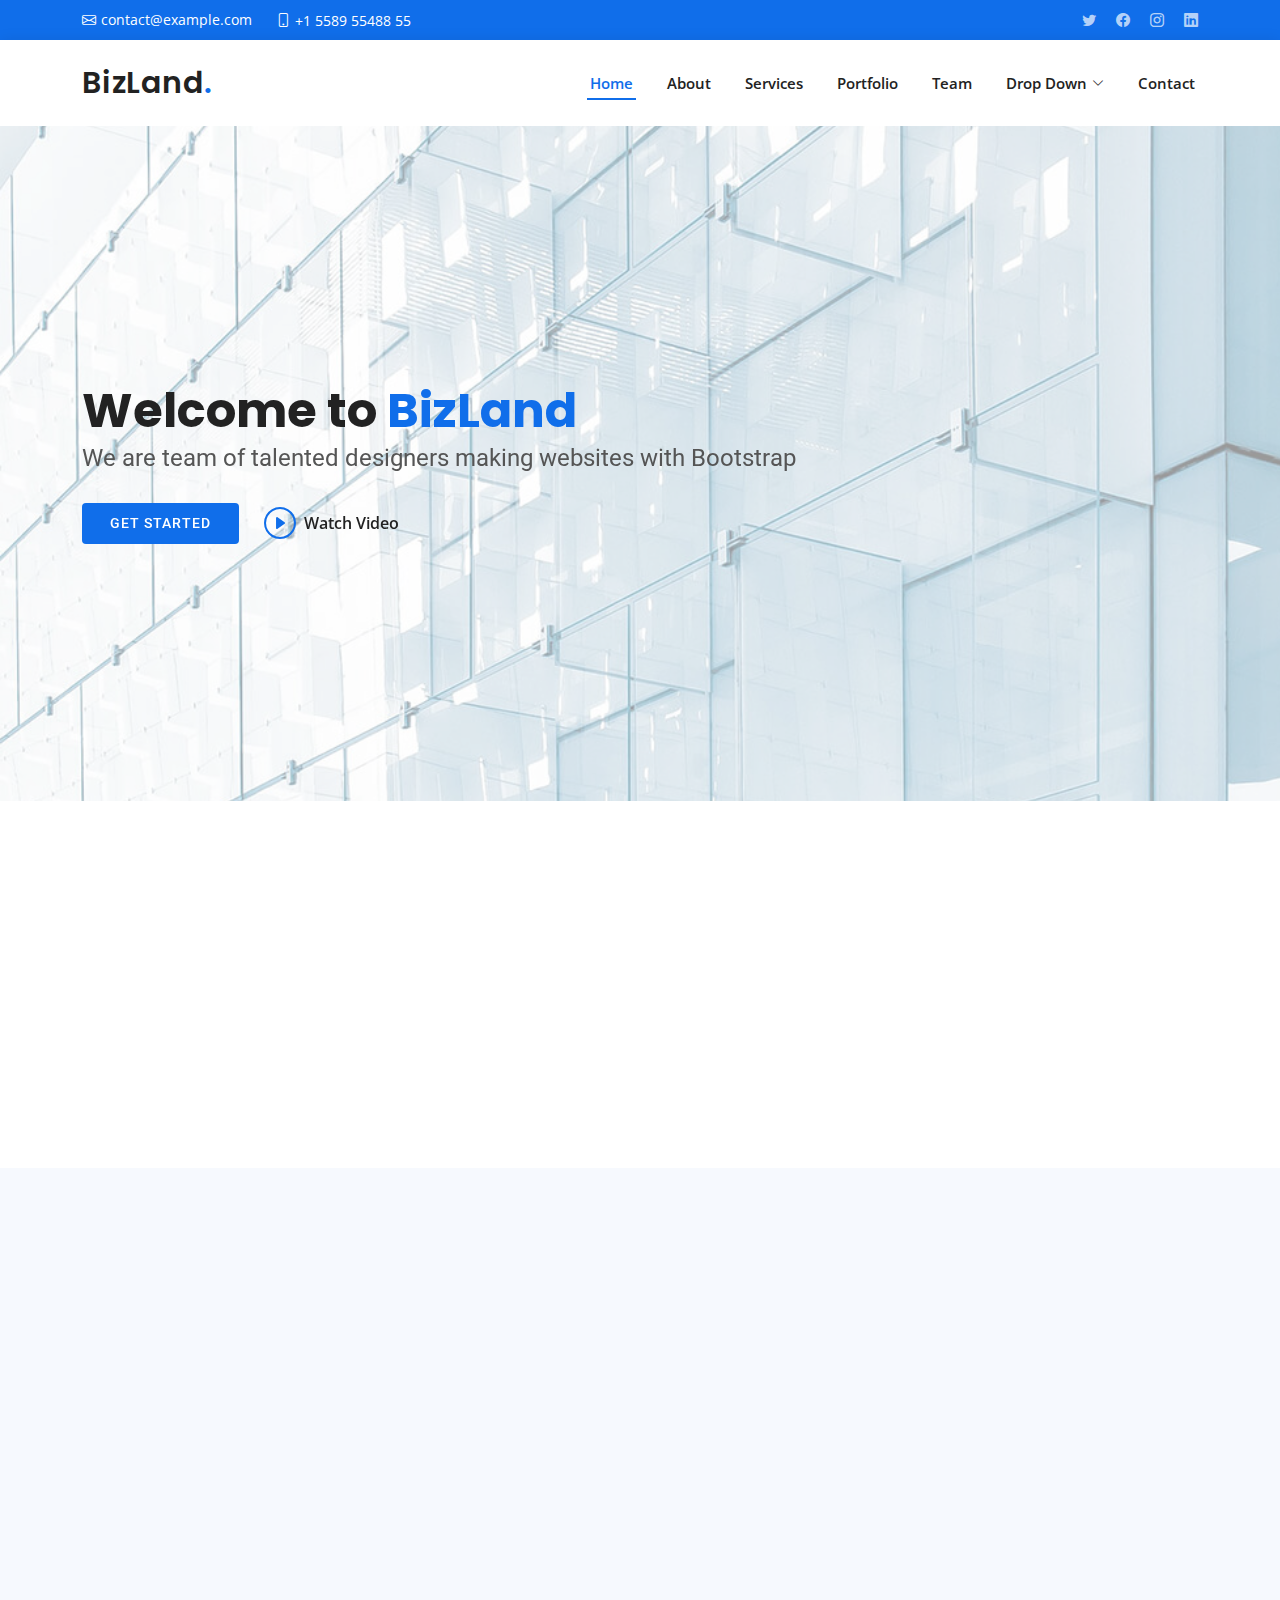
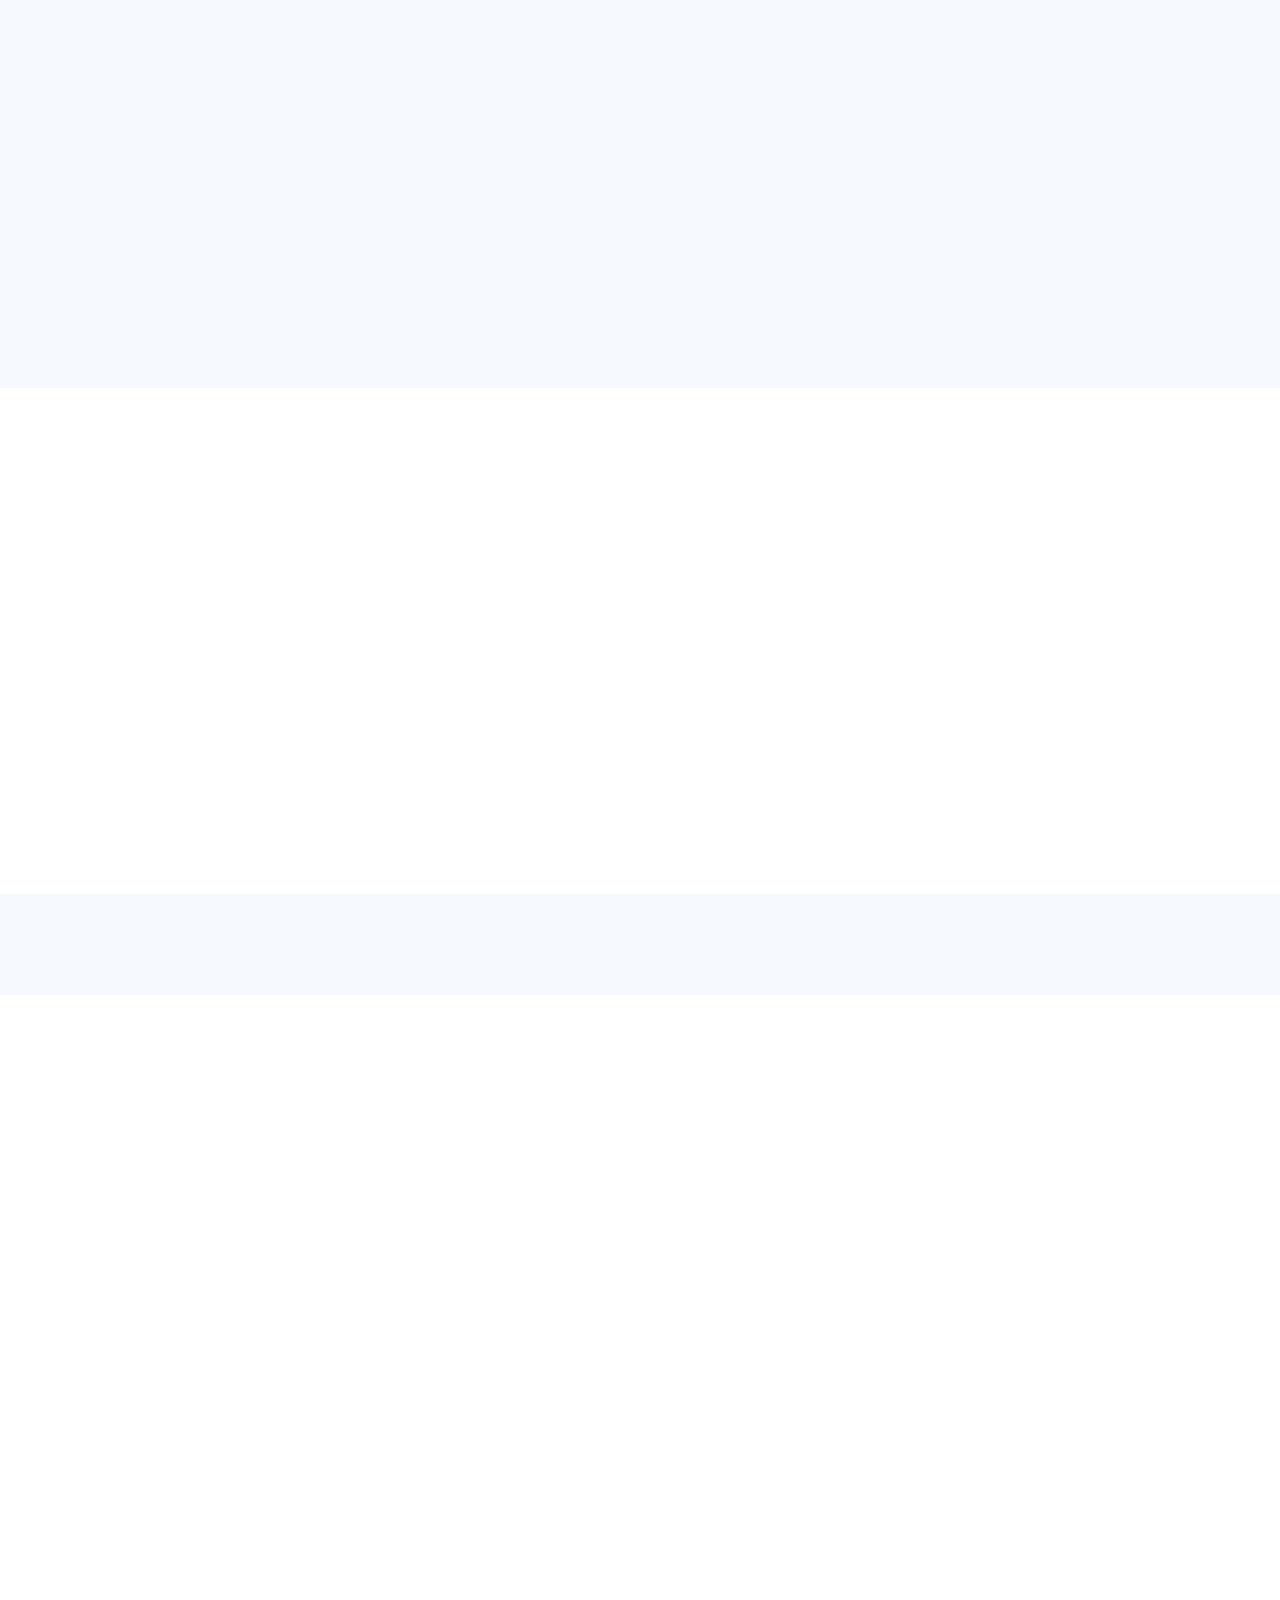
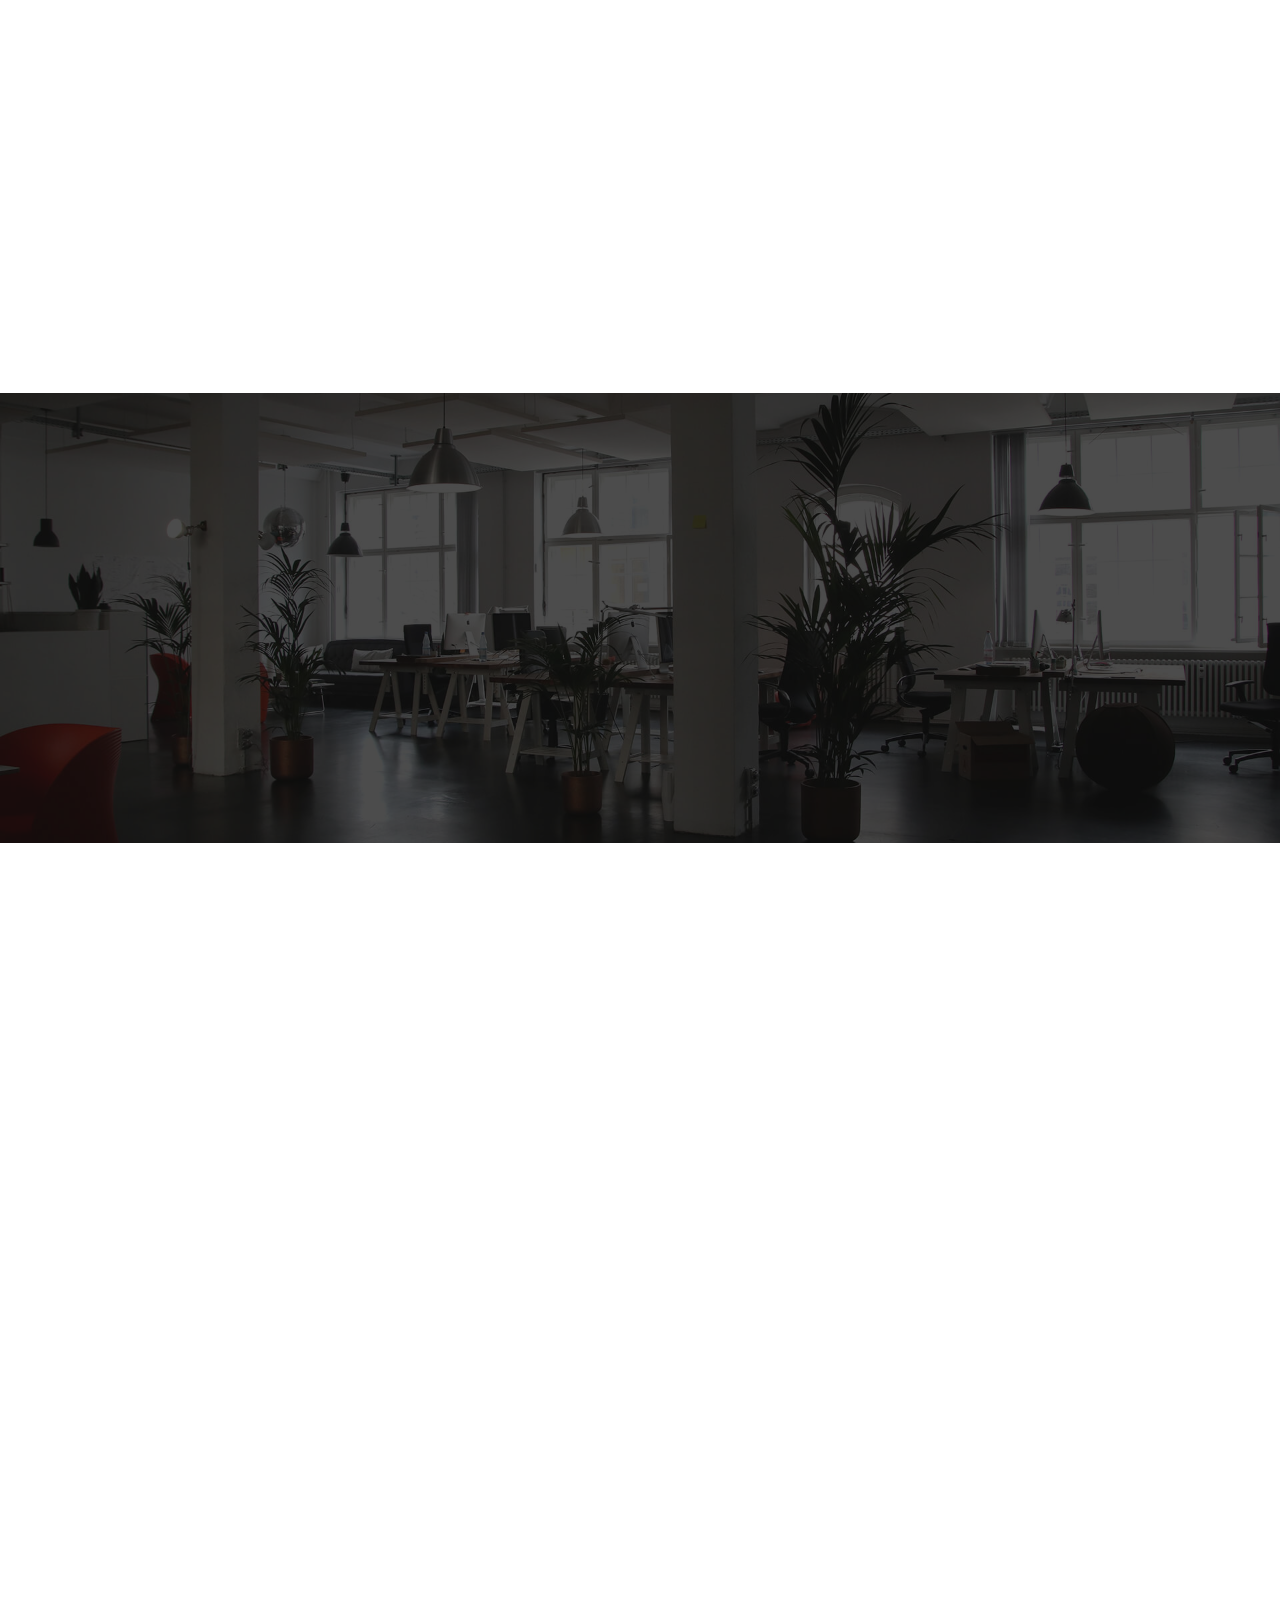
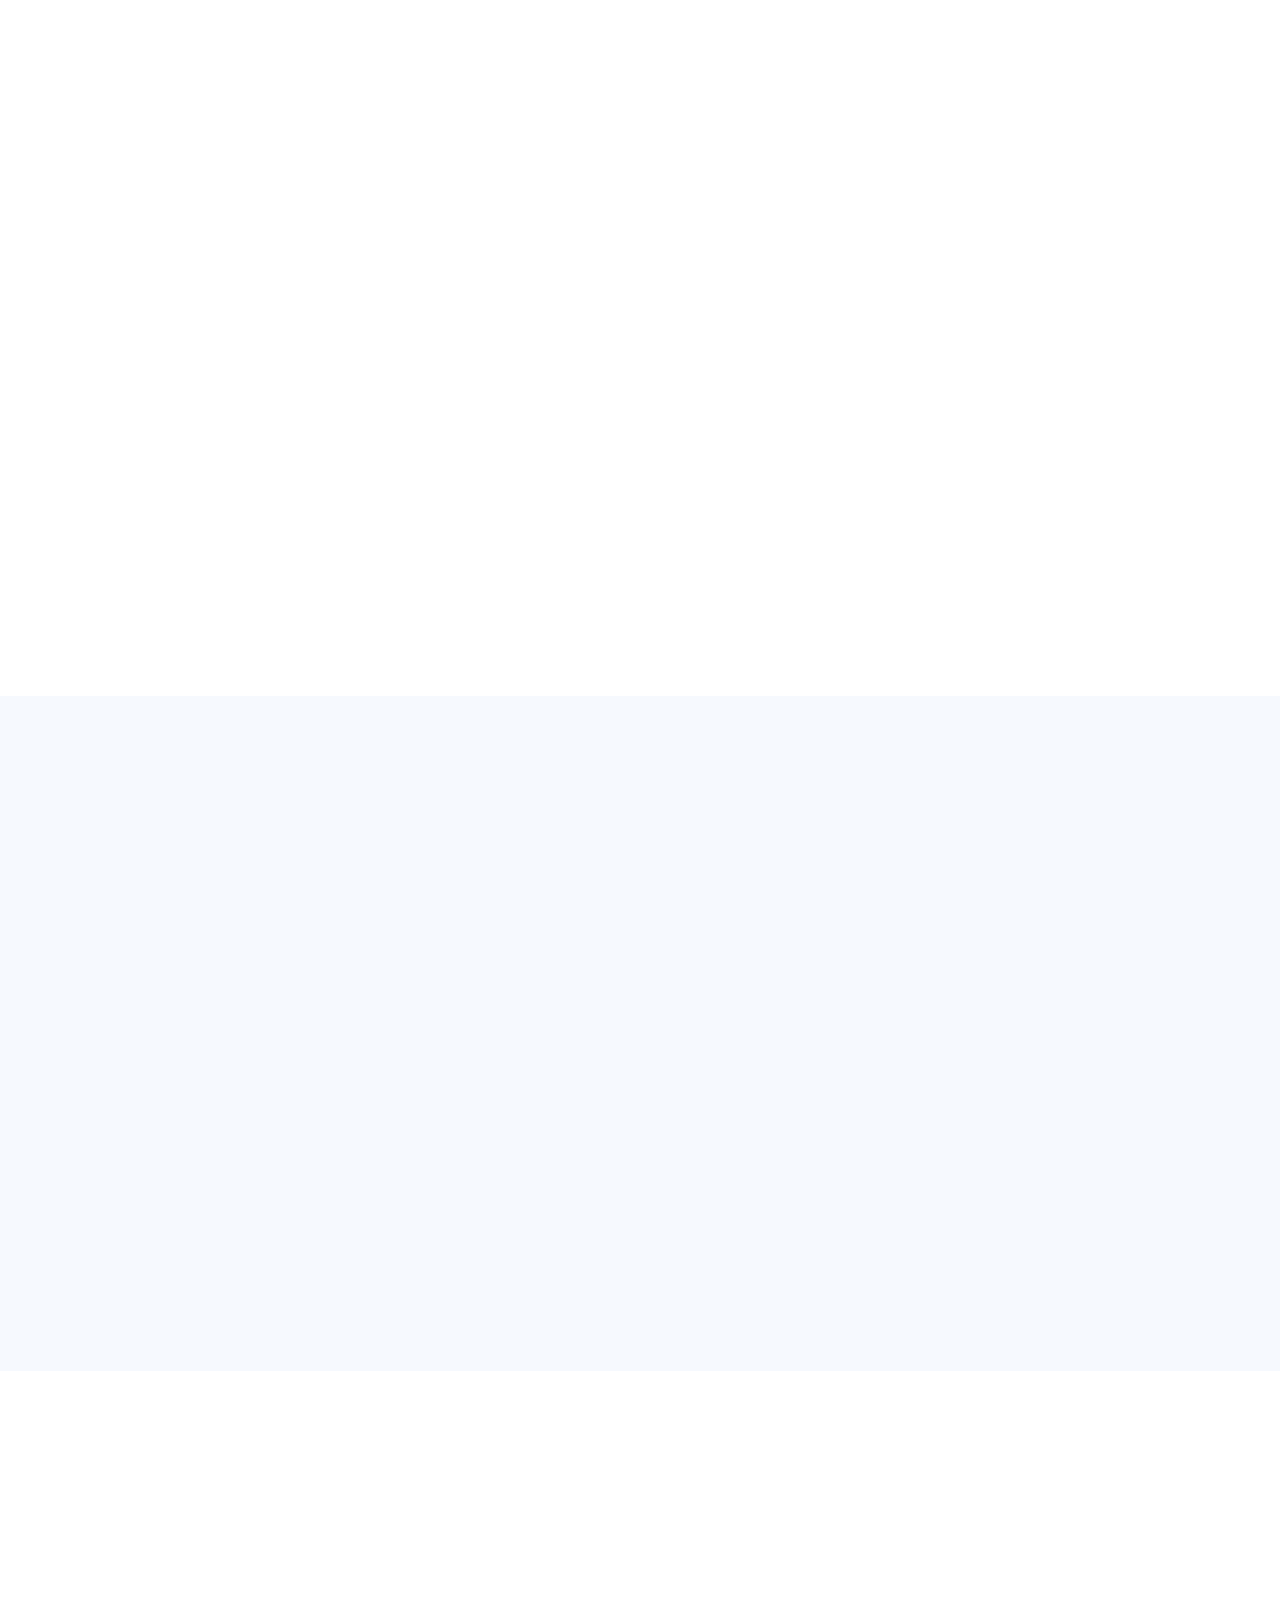
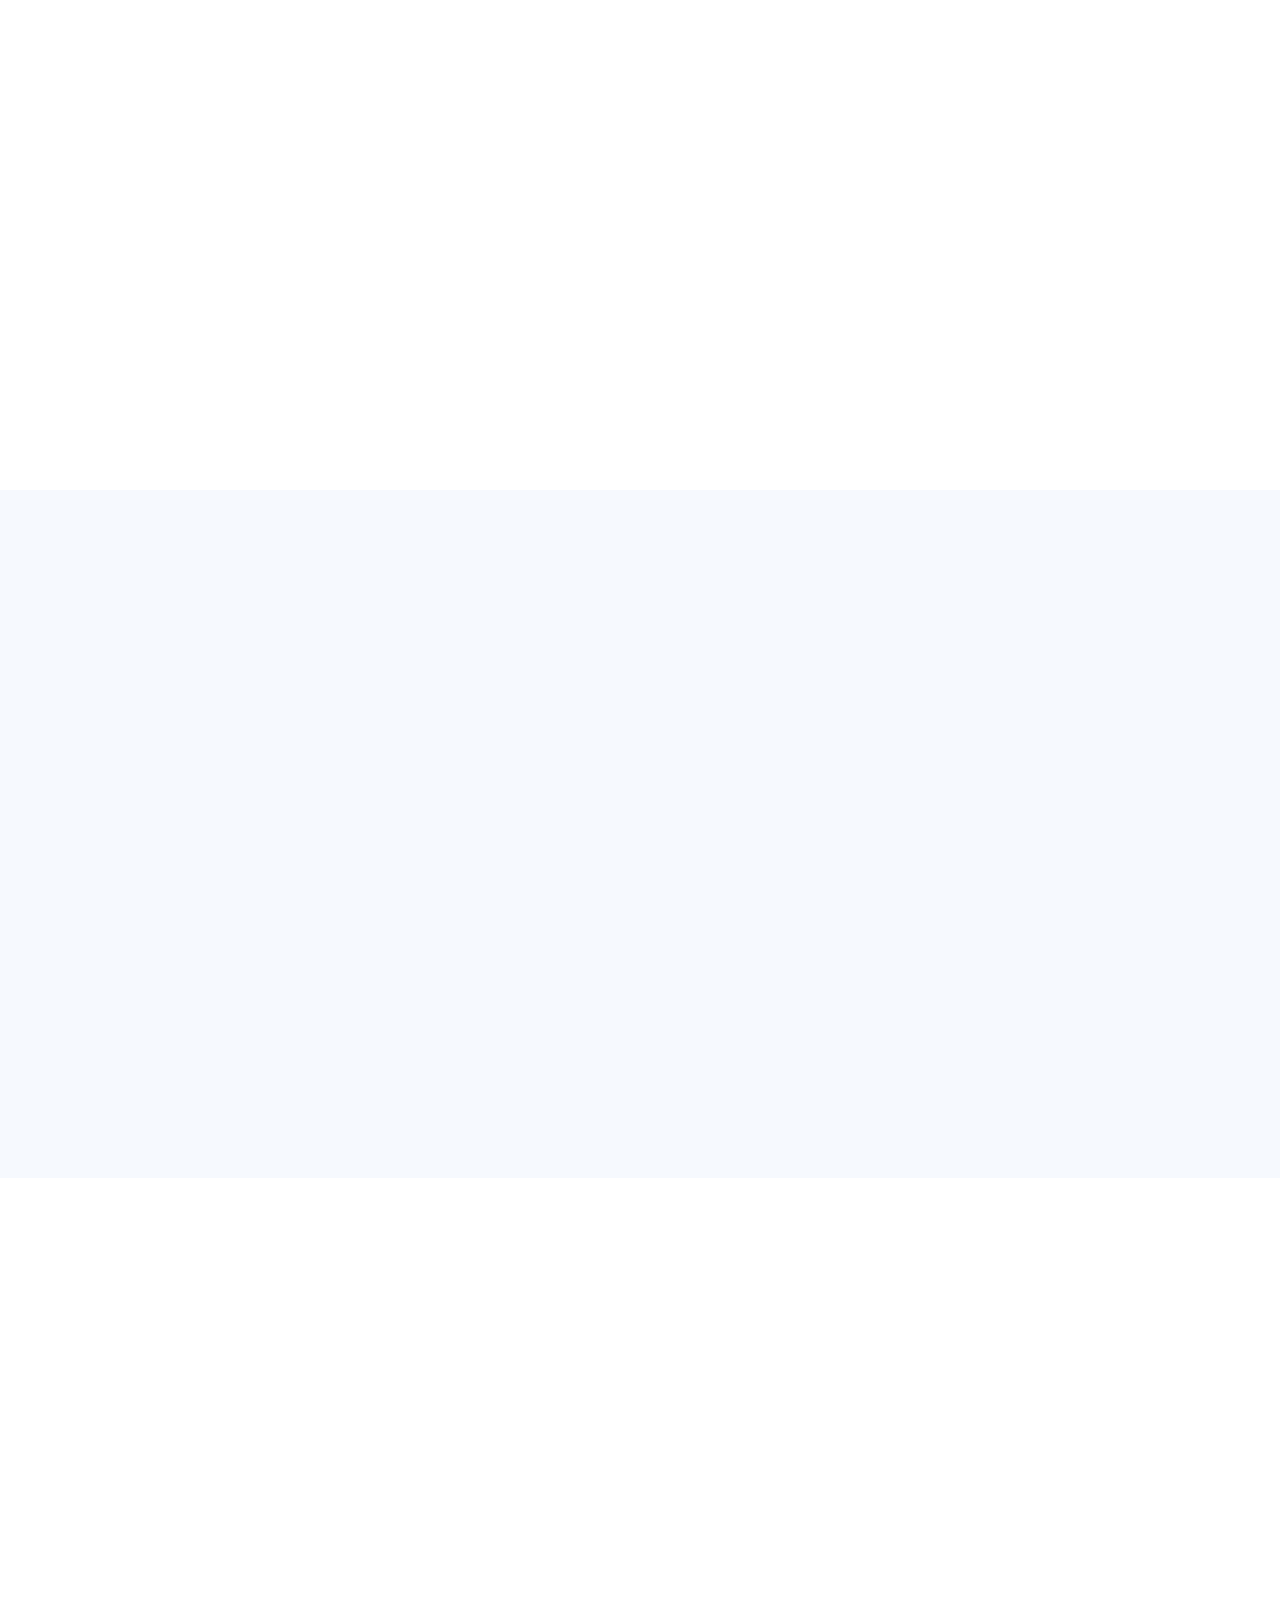
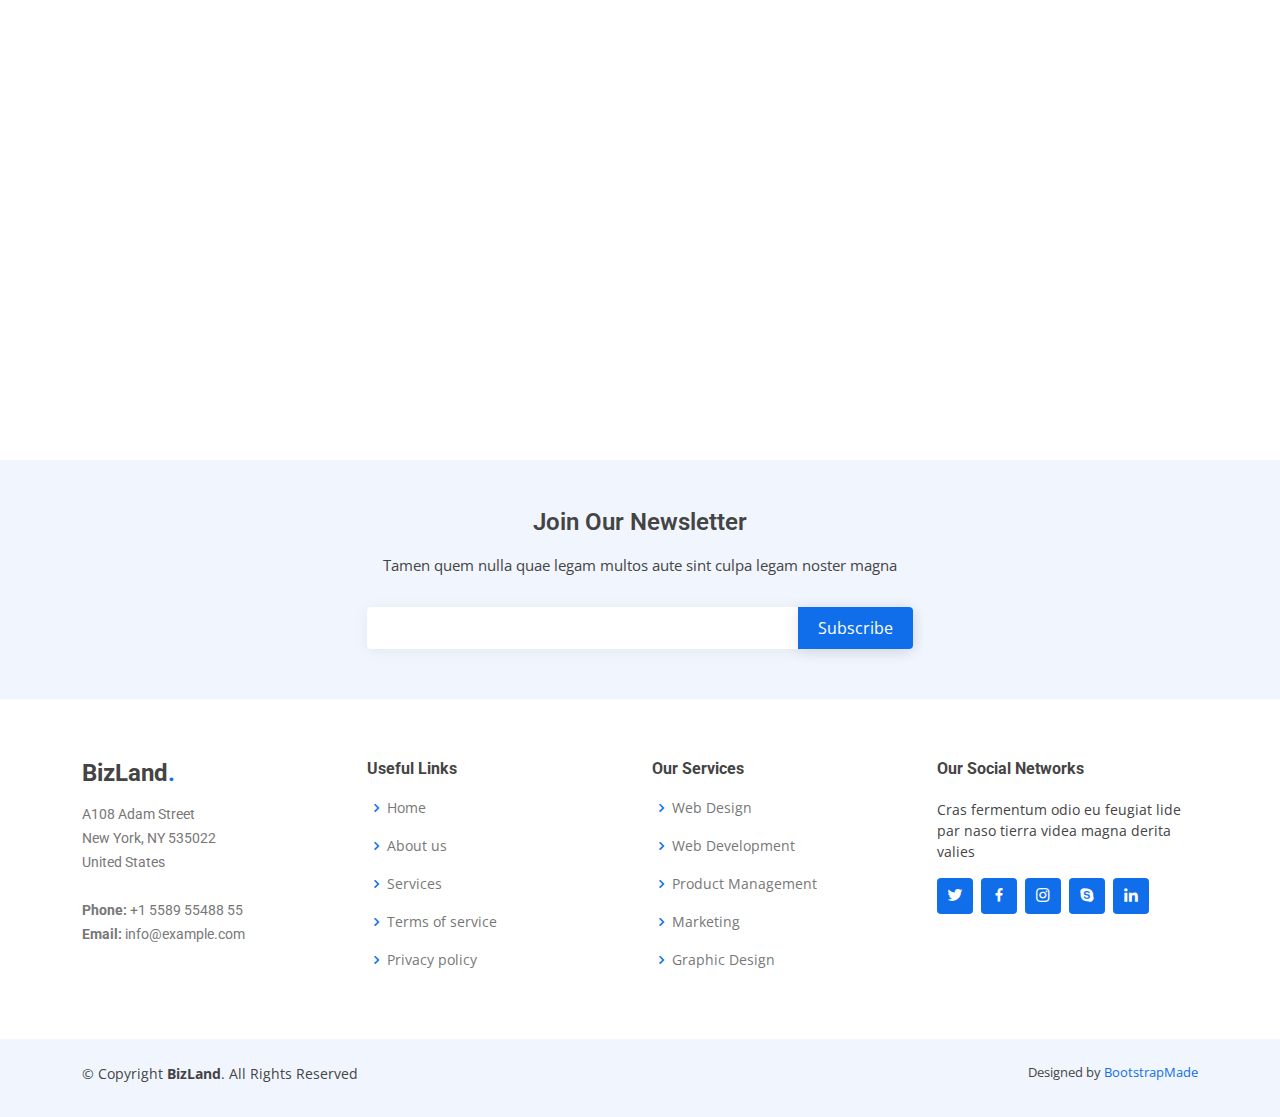
<file: index.html>
<!DOCTYPE html>
<html lang="en">

<head>
  <meta charset="utf-8">
  <meta content="width=device-width, initial-scale=1.0" name="viewport">

  <title>BizLand Bootstrap Template - Index</title>
  <meta content="" name="description">
  <meta content="" name="keywords">

  <!-- Favicons -->
  <link href="assets/img/favicon.png" rel="icon">
  <link href="assets/img/apple-touch-icon.png" rel="apple-touch-icon">

  <!-- Google Fonts -->
  <link href="https://fonts.googleapis.com/css?family=Open+Sans:300,300i,400,400i,600,600i,700,700i|Roboto:300,300i,400,400i,500,500i,600,600i,700,700i|Poppins:300,300i,400,400i,500,500i,600,600i,700,700i" rel="stylesheet">

  <!-- Vendor CSS Files -->
  <link href="assets/vendor/aos/aos.css" rel="stylesheet">
  <link href="assets/vendor/bootstrap/css/bootstrap.min.css" rel="stylesheet">
  <link href="assets/vendor/bootstrap-icons/bootstrap-icons.css" rel="stylesheet">
  <link href="assets/vendor/boxicons/css/boxicons.min.css" rel="stylesheet">
  <link href="assets/vendor/glightbox/css/glightbox.min.css" rel="stylesheet">
  <link href="assets/vendor/swiper/swiper-bundle.min.css" rel="stylesheet">

  <!-- Template Main CSS File -->
  <link href="assets/css/style.css" rel="stylesheet">

  <!-- =======================================================
  * Template Name: BizLand - v3.8.0
  * Template URL: https://bootstrapmade.com/bizland-bootstrap-business-template/
  * Author: BootstrapMade.com
  * License: https://bootstrapmade.com/license/
  ======================================================== -->
</head>

<body>

  <!-- ======= Top Bar ======= -->
  <section id="topbar" class="d-flex align-items-center">
    <div class="container d-flex justify-content-center justify-content-md-between">
      <div class="contact-info d-flex align-items-center">
        <i class="bi bi-envelope d-flex align-items-center"><a href="mailto:contact@example.com">contact@example.com</a></i>
        <i class="bi bi-phone d-flex align-items-center ms-4"><span>+1 5589 55488 55</span></i>
      </div>
      <div class="social-links d-none d-md-flex align-items-center">
        <a href="#" class="twitter"><i class="bi bi-twitter"></i></a>
        <a href="#" class="facebook"><i class="bi bi-facebook"></i></a>
        <a href="#" class="instagram"><i class="bi bi-instagram"></i></a>
        <a href="#" class="linkedin"><i class="bi bi-linkedin"></i></i></a>
      </div>
    </div>
  </section>

  <!-- ======= Header ======= -->
  <header id="header" class="d-flex align-items-center">
    <div class="container d-flex align-items-center justify-content-between">

      <h1 class="logo"><a href="index.html">BizLand<span>.</span></a></h1>
      <!-- Uncomment below if you prefer to use an image logo -->
      <!-- <a href="index.html" class="logo"><img src="assets/img/logo.png" alt=""></a>-->

      <nav id="navbar" class="navbar">
        <ul>
          <li><a class="nav-link scrollto active" href="#hero">Home</a></li>
          <li><a class="nav-link scrollto" href="#about">About</a></li>
          <li><a class="nav-link scrollto" href="#services">Services</a></li>
          <li><a class="nav-link scrollto " href="#portfolio">Portfolio</a></li>
          <li><a class="nav-link scrollto" href="#team">Team</a></li>
          <li class="dropdown"><a href="#"><span>Drop Down</span> <i class="bi bi-chevron-down"></i></a>
            <ul>
              <li><a href="#">Drop Down 1</a></li>
              <li class="dropdown"><a href="#"><span>Deep Drop Down</span> <i class="bi bi-chevron-right"></i></a>
                <ul>
                  <li><a href="#">Deep Drop Down 1</a></li>
                  <li><a href="#">Deep Drop Down 2</a></li>
                  <li><a href="#">Deep Drop Down 3</a></li>
                  <li><a href="#">Deep Drop Down 4</a></li>
                  <li><a href="#">Deep Drop Down 5</a></li>
                </ul>
              </li>
              <li><a href="#">Drop Down 2</a></li>
              <li><a href="#">Drop Down 3</a></li>
              <li><a href="#">Drop Down 4</a></li>
            </ul>
          </li>
          <li><a class="nav-link scrollto" href="#contact">Contact</a></li>
        </ul>
        <i class="bi bi-list mobile-nav-toggle"></i>
      </nav><!-- .navbar -->

    </div>
  </header><!-- End Header -->

  <!-- ======= Hero Section ======= -->
  <section id="hero" class="d-flex align-items-center">
    <div class="container" data-aos="zoom-out" data-aos-delay="100">
      <h1>Welcome to <span>BizLand</span></h1>
      <h2>We are team of talented designers making websites with Bootstrap</h2>
      <div class="d-flex">
        <a href="#about" class="btn-get-started scrollto">Get Started</a>
        <a href="https://www.youtube.com/watch?v=jDDaplaOz7Q" class="glightbox btn-watch-video"><i class="bi bi-play-circle"></i><span>Watch Video</span></a>
      </div>
    </div>
  </section><!-- End Hero -->

  <main id="main">

    <!-- ======= Featured Services Section ======= -->
    <section id="featured-services" class="featured-services">
      <div class="container" data-aos="fade-up">

        <div class="row">
          <div class="col-md-6 col-lg-3 d-flex align-items-stretch mb-5 mb-lg-0">
            <div class="icon-box" data-aos="fade-up" data-aos-delay="100">
              <div class="icon"><i class="bx bxl-dribbble"></i></div>
              <h4 class="title"><a href="">Lorem Ipsum</a></h4>
              <p class="description">Voluptatum deleniti atque corrupti quos dolores et quas molestias excepturi</p>
            </div>
          </div>

          <div class="col-md-6 col-lg-3 d-flex align-items-stretch mb-5 mb-lg-0">
            <div class="icon-box" data-aos="fade-up" data-aos-delay="200">
              <div class="icon"><i class="bx bx-file"></i></div>
              <h4 class="title"><a href="">Sed ut perspiciatis</a></h4>
              <p class="description">Duis aute irure dolor in reprehenderit in voluptate velit esse cillum dolore</p>
            </div>
          </div>

          <div class="col-md-6 col-lg-3 d-flex align-items-stretch mb-5 mb-lg-0">
            <div class="icon-box" data-aos="fade-up" data-aos-delay="300">
              <div class="icon"><i class="bx bx-tachometer"></i></div>
              <h4 class="title"><a href="">Magni Dolores</a></h4>
              <p class="description">Excepteur sint occaecat cupidatat non proident, sunt in culpa qui officia</p>
            </div>
          </div>

          <div class="col-md-6 col-lg-3 d-flex align-items-stretch mb-5 mb-lg-0">
            <div class="icon-box" data-aos="fade-up" data-aos-delay="400">
              <div class="icon"><i class="bx bx-world"></i></div>
              <h4 class="title"><a href="">Nemo Enim</a></h4>
              <p class="description">At vero eos et accusamus et iusto odio dignissimos ducimus qui blanditiis</p>
            </div>
          </div>

        </div>

      </div>
    </section><!-- End Featured Services Section -->

    <!-- ======= About Section ======= -->
    <section id="about" class="about section-bg">
      <div class="container" data-aos="fade-up">

        <div class="section-title">
          <h2>About</h2>
          <h3>Find Out More <span>About Us</span></h3>
          <p>Ut possimus qui ut temporibus culpa velit eveniet modi omnis est adipisci expedita at voluptas atque vitae autem.</p>
        </div>

        <div class="row">
          <div class="col-lg-6" data-aos="fade-right" data-aos-delay="100">
            <img src="assets/img/about.jpg" class="img-fluid" alt="">
          </div>
          <div class="col-lg-6 pt-4 pt-lg-0 content d-flex flex-column justify-content-center" data-aos="fade-up" data-aos-delay="100">
            <h3>Voluptatem dignissimos provident quasi corporis voluptates sit assumenda.</h3>
            <p class="fst-italic">
              Lorem ipsum dolor sit amet, consectetur adipiscing elit, sed do eiusmod tempor incididunt ut labore et dolore
              magna aliqua.
            </p>
            <ul>
              <li>
                <i class="bx bx-store-alt"></i>
                <div>
                  <h5>Ullamco laboris nisi ut aliquip consequat</h5>
                  <p>Magni facilis facilis repellendus cum excepturi quaerat praesentium libre trade</p>
                </div>
              </li>
              <li>
                <i class="bx bx-images"></i>
                <div>
                  <h5>Magnam soluta odio exercitationem reprehenderi</h5>
                  <p>Quo totam dolorum at pariatur aut distinctio dolorum laudantium illo direna pasata redi</p>
                </div>
              </li>
            </ul>
            <p>
              Ullamco laboris nisi ut aliquip ex ea commodo consequat. Duis aute irure dolor in reprehenderit in voluptate
              velit esse cillum dolore eu fugiat nulla pariatur. Excepteur sint occaecat cupidatat non proident, sunt in
              culpa qui officia deserunt mollit anim id est laborum
            </p>
          </div>
        </div>

      </div>
    </section><!-- End About Section -->

    <!-- ======= Skills Section ======= -->
    <section id="skills" class="skills">
      <div class="container" data-aos="fade-up">

        <div class="row skills-content">

          <div class="col-lg-6">

            <div class="progress">
              <span class="skill">HTML <i class="val">100%</i></span>
              <div class="progress-bar-wrap">
                <div class="progress-bar" role="progressbar" aria-valuenow="100" aria-valuemin="0" aria-valuemax="100"></div>
              </div>
            </div>

            <div class="progress">
              <span class="skill">CSS <i class="val">90%</i></span>
              <div class="progress-bar-wrap">
                <div class="progress-bar" role="progressbar" aria-valuenow="90" aria-valuemin="0" aria-valuemax="100"></div>
              </div>
            </div>

            <div class="progress">
              <span class="skill">JavaScript <i class="val">75%</i></span>
              <div class="progress-bar-wrap">
                <div class="progress-bar" role="progressbar" aria-valuenow="75" aria-valuemin="0" aria-valuemax="100"></div>
              </div>
            </div>

          </div>

          <div class="col-lg-6">

            <div class="progress">
              <span class="skill">PHP <i class="val">80%</i></span>
              <div class="progress-bar-wrap">
                <div class="progress-bar" role="progressbar" aria-valuenow="80" aria-valuemin="0" aria-valuemax="100"></div>
              </div>
            </div>

            <div class="progress">
              <span class="skill">WordPress/CMS <i class="val">90%</i></span>
              <div class="progress-bar-wrap">
                <div class="progress-bar" role="progressbar" aria-valuenow="90" aria-valuemin="0" aria-valuemax="100"></div>
              </div>
            </div>

            <div class="progress">
              <span class="skill">Photoshop <i class="val">55%</i></span>
              <div class="progress-bar-wrap">
                <div class="progress-bar" role="progressbar" aria-valuenow="55" aria-valuemin="0" aria-valuemax="100"></div>
              </div>
            </div>

          </div>

        </div>

      </div>
    </section><!-- End Skills Section -->

    <!-- ======= Counts Section ======= -->
    <section id="counts" class="counts">
      <div class="container" data-aos="fade-up">

        <div class="row">

          <div class="col-lg-3 col-md-6">
            <div class="count-box">
              <i class="bi bi-emoji-smile"></i>
              <span data-purecounter-start="0" data-purecounter-end="232" data-purecounter-duration="1" class="purecounter"></span>
              <p>Happy Clients</p>
            </div>
          </div>

          <div class="col-lg-3 col-md-6 mt-5 mt-md-0">
            <div class="count-box">
              <i class="bi bi-journal-richtext"></i>
              <span data-purecounter-start="0" data-purecounter-end="521" data-purecounter-duration="1" class="purecounter"></span>
              <p>Projects</p>
            </div>
          </div>

          <div class="col-lg-3 col-md-6 mt-5 mt-lg-0">
            <div class="count-box">
              <i class="bi bi-headset"></i>
              <span data-purecounter-start="0" data-purecounter-end="1463" data-purecounter-duration="1" class="purecounter"></span>
              <p>Hours Of Support</p>
            </div>
          </div>

          <div class="col-lg-3 col-md-6 mt-5 mt-lg-0">
            <div class="count-box">
              <i class="bi bi-people"></i>
              <span data-purecounter-start="0" data-purecounter-end="15" data-purecounter-duration="1" class="purecounter"></span>
              <p>Hard Workers</p>
            </div>
          </div>

        </div>

      </div>
    </section><!-- End Counts Section -->

    <!-- ======= Clients Section ======= -->
    <section id="clients" class="clients section-bg">
      <div class="container" data-aos="zoom-in">

        <div class="row">

          <div class="col-lg-2 col-md-4 col-6 d-flex align-items-center justify-content-center">
            <img src="assets/img/clients/client-1.png" class="img-fluid" alt="">
          </div>

          <div class="col-lg-2 col-md-4 col-6 d-flex align-items-center justify-content-center">
            <img src="assets/img/clients/client-2.png" class="img-fluid" alt="">
          </div>

          <div class="col-lg-2 col-md-4 col-6 d-flex align-items-center justify-content-center">
            <img src="assets/img/clients/client-3.png" class="img-fluid" alt="">
          </div>

          <div class="col-lg-2 col-md-4 col-6 d-flex align-items-center justify-content-center">
            <img src="assets/img/clients/client-4.png" class="img-fluid" alt="">
          </div>

          <div class="col-lg-2 col-md-4 col-6 d-flex align-items-center justify-content-center">
            <img src="assets/img/clients/client-5.png" class="img-fluid" alt="">
          </div>

          <div class="col-lg-2 col-md-4 col-6 d-flex align-items-center justify-content-center">
            <img src="assets/img/clients/client-6.png" class="img-fluid" alt="">
          </div>

        </div>

      </div>
    </section><!-- End Clients Section -->

    <!-- ======= Services Section ======= -->
    <section id="services" class="services">
      <div class="container" data-aos="fade-up">

        <div class="section-title">
          <h2>Services</h2>
          <h3>Check our <span>Services</span></h3>
          <p>Ut possimus qui ut temporibus culpa velit eveniet modi omnis est adipisci expedita at voluptas atque vitae autem.</p>
        </div>

        <div class="row">
          <div class="col-lg-4 col-md-6 d-flex align-items-stretch" data-aos="zoom-in" data-aos-delay="100">
            <div class="icon-box">
              <div class="icon"><i class="bx bxl-dribbble"></i></div>
              <h4><a href="">Lorem Ipsum</a></h4>
              <p>Voluptatum deleniti atque corrupti quos dolores et quas molestias excepturi</p>
            </div>
          </div>

          <div class="col-lg-4 col-md-6 d-flex align-items-stretch mt-4 mt-md-0" data-aos="zoom-in" data-aos-delay="200">
            <div class="icon-box">
              <div class="icon"><i class="bx bx-file"></i></div>
              <h4><a href="">Sed ut perspiciatis</a></h4>
              <p>Duis aute irure dolor in reprehenderit in voluptate velit esse cillum dolore</p>
            </div>
          </div>

          <div class="col-lg-4 col-md-6 d-flex align-items-stretch mt-4 mt-lg-0" data-aos="zoom-in" data-aos-delay="300">
            <div class="icon-box">
              <div class="icon"><i class="bx bx-tachometer"></i></div>
              <h4><a href="">Magni Dolores</a></h4>
              <p>Excepteur sint occaecat cupidatat non proident, sunt in culpa qui officia</p>
            </div>
          </div>

          <div class="col-lg-4 col-md-6 d-flex align-items-stretch mt-4" data-aos="zoom-in" data-aos-delay="100">
            <div class="icon-box">
              <div class="icon"><i class="bx bx-world"></i></div>
              <h4><a href="">Nemo Enim</a></h4>
              <p>At vero eos et accusamus et iusto odio dignissimos ducimus qui blanditiis</p>
            </div>
          </div>

          <div class="col-lg-4 col-md-6 d-flex align-items-stretch mt-4" data-aos="zoom-in" data-aos-delay="200">
            <div class="icon-box">
              <div class="icon"><i class="bx bx-slideshow"></i></div>
              <h4><a href="">Dele cardo</a></h4>
              <p>Quis consequatur saepe eligendi voluptatem consequatur dolor consequuntur</p>
            </div>
          </div>

          <div class="col-lg-4 col-md-6 d-flex align-items-stretch mt-4" data-aos="zoom-in" data-aos-delay="300">
            <div class="icon-box">
              <div class="icon"><i class="bx bx-arch"></i></div>
              <h4><a href="">Divera don</a></h4>
              <p>Modi nostrum vel laborum. Porro fugit error sit minus sapiente sit aspernatur</p>
            </div>
          </div>

        </div>

      </div>
    </section><!-- End Services Section -->

    <!-- ======= Testimonials Section ======= -->
    <section id="testimonials" class="testimonials">
      <div class="container" data-aos="zoom-in">

        <div class="testimonials-slider swiper" data-aos="fade-up" data-aos-delay="100">
          <div class="swiper-wrapper">

            <div class="swiper-slide">
              <div class="testimonial-item">
                <img src="assets/img/testimonials/testimonials-1.jpg" class="testimonial-img" alt="">
                <h3>Saul Goodman</h3>
                <h4>Ceo &amp; Founder</h4>
                <p>
                  <i class="bx bxs-quote-alt-left quote-icon-left"></i>
                  Proin iaculis purus consequat sem cure digni ssim donec porttitora entum suscipit rhoncus. Accusantium quam, ultricies eget id, aliquam eget nibh et. Maecen aliquam, risus at semper.
                  <i class="bx bxs-quote-alt-right quote-icon-right"></i>
                </p>
              </div>
            </div><!-- End testimonial item -->

            <div class="swiper-slide">
              <div class="testimonial-item">
                <img src="assets/img/testimonials/testimonials-2.jpg" class="testimonial-img" alt="">
                <h3>Sara Wilsson</h3>
                <h4>Designer</h4>
                <p>
                  <i class="bx bxs-quote-alt-left quote-icon-left"></i>
                  Export tempor illum tamen malis malis eram quae irure esse labore quem cillum quid cillum eram malis quorum velit fore eram velit sunt aliqua noster fugiat irure amet legam anim culpa.
                  <i class="bx bxs-quote-alt-right quote-icon-right"></i>
                </p>
              </div>
            </div><!-- End testimonial item -->

            <div class="swiper-slide">
              <div class="testimonial-item">
                <img src="assets/img/testimonials/testimonials-3.jpg" class="testimonial-img" alt="">
                <h3>Jena Karlis</h3>
                <h4>Store Owner</h4>
                <p>
                  <i class="bx bxs-quote-alt-left quote-icon-left"></i>
                  Enim nisi quem export duis labore cillum quae magna enim sint quorum nulla quem veniam duis minim tempor labore quem eram duis noster aute amet eram fore quis sint minim.
                  <i class="bx bxs-quote-alt-right quote-icon-right"></i>
                </p>
              </div>
            </div><!-- End testimonial item -->

            <div class="swiper-slide">
              <div class="testimonial-item">
                <img src="assets/img/testimonials/testimonials-4.jpg" class="testimonial-img" alt="">
                <h3>Matt Brandon</h3>
                <h4>Freelancer</h4>
                <p>
                  <i class="bx bxs-quote-alt-left quote-icon-left"></i>
                  Fugiat enim eram quae cillum dolore dolor amet nulla culpa multos export minim fugiat minim velit minim dolor enim duis veniam ipsum anim magna sunt elit fore quem dolore labore illum veniam.
                  <i class="bx bxs-quote-alt-right quote-icon-right"></i>
                </p>
              </div>
            </div><!-- End testimonial item -->

            <div class="swiper-slide">
              <div class="testimonial-item">
                <img src="assets/img/testimonials/testimonials-5.jpg" class="testimonial-img" alt="">
                <h3>John Larson</h3>
                <h4>Entrepreneur</h4>
                <p>
                  <i class="bx bxs-quote-alt-left quote-icon-left"></i>
                  Quis quorum aliqua sint quem legam fore sunt eram irure aliqua veniam tempor noster veniam enim culpa labore duis sunt culpa nulla illum cillum fugiat legam esse veniam culpa fore nisi cillum quid.
                  <i class="bx bxs-quote-alt-right quote-icon-right"></i>
                </p>
              </div>
            </div><!-- End testimonial item -->

          </div>
          <div class="swiper-pagination"></div>
        </div>

      </div>
    </section><!-- End Testimonials Section -->

    <!-- ======= Portfolio Section ======= -->
    <section id="portfolio" class="portfolio">
      <div class="container" data-aos="fade-up">

        <div class="section-title">
          <h2>Portfolio</h2>
          <h3>Check our <span>Portfolio</span></h3>
          <p>Ut possimus qui ut temporibus culpa velit eveniet modi omnis est adipisci expedita at voluptas atque vitae autem.</p>
        </div>

        <div class="row" data-aos="fade-up" data-aos-delay="100">
          <div class="col-lg-12 d-flex justify-content-center">
            <ul id="portfolio-flters">
              <li data-filter="*" class="filter-active">All</li>
              <li data-filter=".filter-app">App</li>
              <li data-filter=".filter-card">Card</li>
              <li data-filter=".filter-web">Web</li>
            </ul>
          </div>
        </div>

        <div class="row portfolio-container" data-aos="fade-up" data-aos-delay="200">

          <div class="col-lg-4 col-md-6 portfolio-item filter-app">
            <img src="assets/img/portfolio/portfolio-1.jpg" class="img-fluid" alt="">
            <div class="portfolio-info">
              <h4>App 1</h4>
              <p>App</p>
              <a href="assets/img/portfolio/portfolio-1.jpg" data-gallery="portfolioGallery" class="portfolio-lightbox preview-link" title="App 1"><i class="bx bx-plus"></i></a>
              <a href="portfolio-details.html" class="details-link" title="More Details"><i class="bx bx-link"></i></a>
            </div>
          </div>

          <div class="col-lg-4 col-md-6 portfolio-item filter-web">
            <img src="assets/img/portfolio/portfolio-2.jpg" class="img-fluid" alt="">
            <div class="portfolio-info">
              <h4>Web 3</h4>
              <p>Web</p>
              <a href="assets/img/portfolio/portfolio-2.jpg" data-gallery="portfolioGallery" class="portfolio-lightbox preview-link" title="Web 3"><i class="bx bx-plus"></i></a>
              <a href="portfolio-details.html" class="details-link" title="More Details"><i class="bx bx-link"></i></a>
            </div>
          </div>

          <div class="col-lg-4 col-md-6 portfolio-item filter-app">
            <img src="assets/img/portfolio/portfolio-3.jpg" class="img-fluid" alt="">
            <div class="portfolio-info">
              <h4>App 2</h4>
              <p>App</p>
              <a href="assets/img/portfolio/portfolio-3.jpg" data-gallery="portfolioGallery" class="portfolio-lightbox preview-link" title="App 2"><i class="bx bx-plus"></i></a>
              <a href="portfolio-details.html" class="details-link" title="More Details"><i class="bx bx-link"></i></a>
            </div>
          </div>

          <div class="col-lg-4 col-md-6 portfolio-item filter-card">
            <img src="assets/img/portfolio/portfolio-4.jpg" class="img-fluid" alt="">
            <div class="portfolio-info">
              <h4>Card 2</h4>
              <p>Card</p>
              <a href="assets/img/portfolio/portfolio-4.jpg" data-gallery="portfolioGallery" class="portfolio-lightbox preview-link" title="Card 2"><i class="bx bx-plus"></i></a>
              <a href="portfolio-details.html" class="details-link" title="More Details"><i class="bx bx-link"></i></a>
            </div>
          </div>

          <div class="col-lg-4 col-md-6 portfolio-item filter-web">
            <img src="assets/img/portfolio/portfolio-5.jpg" class="img-fluid" alt="">
            <div class="portfolio-info">
              <h4>Web 2</h4>
              <p>Web</p>
              <a href="assets/img/portfolio/portfolio-5.jpg" data-gallery="portfolioGallery" class="portfolio-lightbox preview-link" title="Web 2"><i class="bx bx-plus"></i></a>
              <a href="portfolio-details.html" class="details-link" title="More Details"><i class="bx bx-link"></i></a>
            </div>
          </div>

          <div class="col-lg-4 col-md-6 portfolio-item filter-app">
            <img src="assets/img/portfolio/portfolio-6.jpg" class="img-fluid" alt="">
            <div class="portfolio-info">
              <h4>App 3</h4>
              <p>App</p>
              <a href="assets/img/portfolio/portfolio-6.jpg" data-gallery="portfolioGallery" class="portfolio-lightbox preview-link" title="App 3"><i class="bx bx-plus"></i></a>
              <a href="portfolio-details.html" class="details-link" title="More Details"><i class="bx bx-link"></i></a>
            </div>
          </div>

          <div class="col-lg-4 col-md-6 portfolio-item filter-card">
            <img src="assets/img/portfolio/portfolio-7.jpg" class="img-fluid" alt="">
            <div class="portfolio-info">
              <h4>Card 1</h4>
              <p>Card</p>
              <a href="assets/img/portfolio/portfolio-7.jpg" data-gallery="portfolioGallery" class="portfolio-lightbox preview-link" title="Card 1"><i class="bx bx-plus"></i></a>
              <a href="portfolio-details.html" class="details-link" title="More Details"><i class="bx bx-link"></i></a>
            </div>
          </div>

          <div class="col-lg-4 col-md-6 portfolio-item filter-card">
            <img src="assets/img/portfolio/portfolio-8.jpg" class="img-fluid" alt="">
            <div class="portfolio-info">
              <h4>Card 3</h4>
              <p>Card</p>
              <a href="assets/img/portfolio/portfolio-8.jpg" data-gallery="portfolioGallery" class="portfolio-lightbox preview-link" title="Card 3"><i class="bx bx-plus"></i></a>
              <a href="portfolio-details.html" class="details-link" title="More Details"><i class="bx bx-link"></i></a>
            </div>
          </div>

          <div class="col-lg-4 col-md-6 portfolio-item filter-web">
            <img src="assets/img/portfolio/portfolio-9.jpg" class="img-fluid" alt="">
            <div class="portfolio-info">
              <h4>Web 3</h4>
              <p>Web</p>
              <a href="assets/img/portfolio/portfolio-9.jpg" data-gallery="portfolioGallery" class="portfolio-lightbox preview-link" title="Web 3"><i class="bx bx-plus"></i></a>
              <a href="portfolio-details.html" class="details-link" title="More Details"><i class="bx bx-link"></i></a>
            </div>
          </div>

        </div>

      </div>
    </section><!-- End Portfolio Section -->

    <!-- ======= Team Section ======= -->
    <section id="team" class="team section-bg">
      <div class="container" data-aos="fade-up">

        <div class="section-title">
          <h2>Team</h2>
          <h3>Our Hardworking <span>Team</span></h3>
          <p>Ut possimus qui ut temporibus culpa velit eveniet modi omnis est adipisci expedita at voluptas atque vitae autem.</p>
        </div>

        <div class="row">

          <div class="col-lg-3 col-md-6 d-flex align-items-stretch" data-aos="fade-up" data-aos-delay="100">
            <div class="member">
              <div class="member-img">
                <img src="assets/img/team/team-1.jpg" class="img-fluid" alt="">
                <div class="social">
                  <a href=""><i class="bi bi-twitter"></i></a>
                  <a href=""><i class="bi bi-facebook"></i></a>
                  <a href=""><i class="bi bi-instagram"></i></a>
                  <a href=""><i class="bi bi-linkedin"></i></a>
                </div>
              </div>
              <div class="member-info">
                <h4>Walter White</h4>
                <span>Chief Executive Officer</span>
              </div>
            </div>
          </div>

          <div class="col-lg-3 col-md-6 d-flex align-items-stretch" data-aos="fade-up" data-aos-delay="200">
            <div class="member">
              <div class="member-img">
                <img src="assets/img/team/team-2.jpg" class="img-fluid" alt="">
                <div class="social">
                  <a href=""><i class="bi bi-twitter"></i></a>
                  <a href=""><i class="bi bi-facebook"></i></a>
                  <a href=""><i class="bi bi-instagram"></i></a>
                  <a href=""><i class="bi bi-linkedin"></i></a>
                </div>
              </div>
              <div class="member-info">
                <h4>Sarah Jhonson</h4>
                <span>Product Manager</span>
              </div>
            </div>
          </div>

          <div class="col-lg-3 col-md-6 d-flex align-items-stretch" data-aos="fade-up" data-aos-delay="300">
            <div class="member">
              <div class="member-img">
                <img src="assets/img/team/team-3.jpg" class="img-fluid" alt="">
                <div class="social">
                  <a href=""><i class="bi bi-twitter"></i></a>
                  <a href=""><i class="bi bi-facebook"></i></a>
                  <a href=""><i class="bi bi-instagram"></i></a>
                  <a href=""><i class="bi bi-linkedin"></i></a>
                </div>
              </div>
              <div class="member-info">
                <h4>William Anderson</h4>
                <span>CTO</span>
              </div>
            </div>
          </div>

          <div class="col-lg-3 col-md-6 d-flex align-items-stretch" data-aos="fade-up" data-aos-delay="400">
            <div class="member">
              <div class="member-img">
                <img src="assets/img/team/team-4.jpg" class="img-fluid" alt="">
                <div class="social">
                  <a href=""><i class="bi bi-twitter"></i></a>
                  <a href=""><i class="bi bi-facebook"></i></a>
                  <a href=""><i class="bi bi-instagram"></i></a>
                  <a href=""><i class="bi bi-linkedin"></i></a>
                </div>
              </div>
              <div class="member-info">
                <h4>Amanda Jepson</h4>
                <span>Accountant</span>
              </div>
            </div>
          </div>

        </div>

      </div>
    </section><!-- End Team Section -->

    <!-- ======= Pricing Section ======= -->
    <section id="pricing" class="pricing">
      <div class="container" data-aos="fade-up">

        <div class="section-title">
          <h2>Pricing</h2>
          <h3>Check our <span>Pricing</span></h3>
          <p>Ut possimus qui ut temporibus culpa velit eveniet modi omnis est adipisci expedita at voluptas atque vitae autem.</p>
        </div>

        <div class="row">

          <div class="col-lg-3 col-md-6" data-aos="fade-up" data-aos-delay="100">
            <div class="box">
              <h3>Free</h3>
              <h4><sup>$</sup>0<span> / month</span></h4>
              <ul>
                <li>Aida dere</li>
                <li>Nec feugiat nisl</li>
                <li>Nulla at volutpat dola</li>
                <li class="na">Pharetra massa</li>
                <li class="na">Massa ultricies mi</li>
              </ul>
              <div class="btn-wrap">
                <a href="#" class="btn-buy">Buy Now</a>
              </div>
            </div>
          </div>

          <div class="col-lg-3 col-md-6 mt-4 mt-md-0" data-aos="fade-up" data-aos-delay="200">
            <div class="box featured">
              <h3>Business</h3>
              <h4><sup>$</sup>19<span> / month</span></h4>
              <ul>
                <li>Aida dere</li>
                <li>Nec feugiat nisl</li>
                <li>Nulla at volutpat dola</li>
                <li>Pharetra massa</li>
                <li class="na">Massa ultricies mi</li>
              </ul>
              <div class="btn-wrap">
                <a href="#" class="btn-buy">Buy Now</a>
              </div>
            </div>
          </div>

          <div class="col-lg-3 col-md-6 mt-4 mt-lg-0" data-aos="fade-up" data-aos-delay="300">
            <div class="box">
              <h3>Developer</h3>
              <h4><sup>$</sup>29<span> / month</span></h4>
              <ul>
                <li>Aida dere</li>
                <li>Nec feugiat nisl</li>
                <li>Nulla at volutpat dola</li>
                <li>Pharetra massa</li>
                <li>Massa ultricies mi</li>
              </ul>
              <div class="btn-wrap">
                <a href="#" class="btn-buy">Buy Now</a>
              </div>
            </div>
          </div>

          <div class="col-lg-3 col-md-6 mt-4 mt-lg-0" data-aos="fade-up" data-aos-delay="400">
            <div class="box">
              <span class="advanced">Advanced</span>
              <h3>Ultimate</h3>
              <h4><sup>$</sup>49<span> / month</span></h4>
              <ul>
                <li>Aida dere</li>
                <li>Nec feugiat nisl</li>
                <li>Nulla at volutpat dola</li>
                <li>Pharetra massa</li>
                <li>Massa ultricies mi</li>
              </ul>
              <div class="btn-wrap">
                <a href="#" class="btn-buy">Buy Now</a>
              </div>
            </div>
          </div>

        </div>

      </div>
    </section><!-- End Pricing Section -->

    <!-- ======= Frequently Asked Questions Section ======= -->
    <section id="faq" class="faq section-bg">
      <div class="container" data-aos="fade-up">

        <div class="section-title">
          <h2>F.A.Q</h2>
          <h3>Frequently Asked <span>Questions</span></h3>
          <p>Ut possimus qui ut temporibus culpa velit eveniet modi omnis est adipisci expedita at voluptas atque vitae autem.</p>
        </div>

        <div class="row justify-content-center">
          <div class="col-xl-10">
            <ul class="faq-list">

              <li>
                <div data-bs-toggle="collapse" class="collapsed question" href="#faq1">Non consectetur a erat nam at lectus urna duis? <i class="bi bi-chevron-down icon-show"></i><i class="bi bi-chevron-up icon-close"></i></div>
                <div id="faq1" class="collapse" data-bs-parent=".faq-list">
                  <p>
                    Feugiat pretium nibh ipsum consequat. Tempus iaculis urna id volutpat lacus laoreet non curabitur gravida. Venenatis lectus magna fringilla urna porttitor rhoncus dolor purus non.
                  </p>
                </div>
              </li>

              <li>
                <div data-bs-toggle="collapse" href="#faq2" class="collapsed question">Feugiat scelerisque varius morbi enim nunc faucibus a pellentesque? <i class="bi bi-chevron-down icon-show"></i><i class="bi bi-chevron-up icon-close"></i></div>
                <div id="faq2" class="collapse" data-bs-parent=".faq-list">
                  <p>
                    Dolor sit amet consectetur adipiscing elit pellentesque habitant morbi. Id interdum velit laoreet id donec ultrices. Fringilla phasellus faucibus scelerisque eleifend donec pretium. Est pellentesque elit ullamcorper dignissim. Mauris ultrices eros in cursus turpis massa tincidunt dui.
                  </p>
                </div>
              </li>

              <li>
                <div data-bs-toggle="collapse" href="#faq3" class="collapsed question">Dolor sit amet consectetur adipiscing elit pellentesque habitant morbi? <i class="bi bi-chevron-down icon-show"></i><i class="bi bi-chevron-up icon-close"></i></div>
                <div id="faq3" class="collapse" data-bs-parent=".faq-list">
                  <p>
                    Eleifend mi in nulla posuere sollicitudin aliquam ultrices sagittis orci. Faucibus pulvinar elementum integer enim. Sem nulla pharetra diam sit amet nisl suscipit. Rutrum tellus pellentesque eu tincidunt. Lectus urna duis convallis convallis tellus. Urna molestie at elementum eu facilisis sed odio morbi quis
                  </p>
                </div>
              </li>

              <li>
                <div data-bs-toggle="collapse" href="#faq4" class="collapsed question">Ac odio tempor orci dapibus. Aliquam eleifend mi in nulla? <i class="bi bi-chevron-down icon-show"></i><i class="bi bi-chevron-up icon-close"></i></div>
                <div id="faq4" class="collapse" data-bs-parent=".faq-list">
                  <p>
                    Dolor sit amet consectetur adipiscing elit pellentesque habitant morbi. Id interdum velit laoreet id donec ultrices. Fringilla phasellus faucibus scelerisque eleifend donec pretium. Est pellentesque elit ullamcorper dignissim. Mauris ultrices eros in cursus turpis massa tincidunt dui.
                  </p>
                </div>
              </li>

              <li>
                <div data-bs-toggle="collapse" href="#faq5" class="collapsed question">Tempus quam pellentesque nec nam aliquam sem et tortor consequat? <i class="bi bi-chevron-down icon-show"></i><i class="bi bi-chevron-up icon-close"></i></div>
                <div id="faq5" class="collapse" data-bs-parent=".faq-list">
                  <p>
                    Molestie a iaculis at erat pellentesque adipiscing commodo. Dignissim suspendisse in est ante in. Nunc vel risus commodo viverra maecenas accumsan. Sit amet nisl suscipit adipiscing bibendum est. Purus gravida quis blandit turpis cursus in
                  </p>
                </div>
              </li>

              <li>
                <div data-bs-toggle="collapse" href="#faq6" class="collapsed question">Tortor vitae purus faucibus ornare. Varius vel pharetra vel turpis nunc eget lorem dolor? <i class="bi bi-chevron-down icon-show"></i><i class="bi bi-chevron-up icon-close"></i></div>
                <div id="faq6" class="collapse" data-bs-parent=".faq-list">
                  <p>
                    Laoreet sit amet cursus sit amet dictum sit amet justo. Mauris vitae ultricies leo integer malesuada nunc vel. Tincidunt eget nullam non nisi est sit amet. Turpis nunc eget lorem dolor sed. Ut venenatis tellus in metus vulputate eu scelerisque. Pellentesque diam volutpat commodo sed egestas egestas fringilla phasellus faucibus. Nibh tellus molestie nunc non blandit massa enim nec.
                  </p>
                </div>
              </li>

            </ul>
          </div>
        </div>

      </div>
    </section><!-- End Frequently Asked Questions Section -->

    <!-- ======= Contact Section ======= -->
    <section id="contact" class="contact">
      <div class="container" data-aos="fade-up">

        <div class="section-title">
          <h2>Contact</h2>
          <h3><span>Contact Us</span></h3>
          <p>Ut possimus qui ut temporibus culpa velit eveniet modi omnis est adipisci expedita at voluptas atque vitae autem.</p>
        </div>

        <div class="row" data-aos="fade-up" data-aos-delay="100">
          <div class="col-lg-6">
            <div class="info-box mb-4">
              <i class="bx bx-map"></i>
              <h3>Our Address</h3>
              <p>A108 Adam Street, New York, NY 535022</p>
            </div>
          </div>

          <div class="col-lg-3 col-md-6">
            <div class="info-box  mb-4">
              <i class="bx bx-envelope"></i>
              <h3>Email Us</h3>
              <p>contact@example.com</p>
            </div>
          </div>

          <div class="col-lg-3 col-md-6">
            <div class="info-box  mb-4">
              <i class="bx bx-phone-call"></i>
              <h3>Call Us</h3>
              <p>+1 5589 55488 55</p>
            </div>
          </div>

        </div>

        <div class="row" data-aos="fade-up" data-aos-delay="100">

          <div class="col-lg-6 ">
            <iframe class="mb-4 mb-lg-0" src="https://www.google.com/maps/embed?pb=!1m14!1m8!1m3!1d12097.433213460943!2d-74.0062269!3d40.7101282!3m2!1i1024!2i768!4f13.1!3m3!1m2!1s0x0%3A0xb89d1fe6bc499443!2sDowntown+Conference+Center!5e0!3m2!1smk!2sbg!4v1539943755621" frameborder="0" style="border:0; width: 100%; height: 384px;" allowfullscreen></iframe>
          </div>

          <div class="col-lg-6">
            <form action="forms/contact.php" method="post" role="form" class="php-email-form">
              <div class="row">
                <div class="col form-group">
                  <input type="text" name="name" class="form-control" id="name" placeholder="Your Name" required>
                </div>
                <div class="col form-group">
                  <input type="email" class="form-control" name="email" id="email" placeholder="Your Email" required>
                </div>
              </div>
              <div class="form-group">
                <input type="text" class="form-control" name="subject" id="subject" placeholder="Subject" required>
              </div>
              <div class="form-group">
                <textarea class="form-control" name="message" rows="5" placeholder="Message" required></textarea>
              </div>
              <div class="my-3">
                <div class="loading">Loading</div>
                <div class="error-message"></div>
                <div class="sent-message">Your message has been sent. Thank you!</div>
              </div>
              <div class="text-center"><button type="submit">Send Message</button></div>
            </form>
          </div>

        </div>

      </div>
    </section><!-- End Contact Section -->

  </main><!-- End #main -->

  <!-- ======= Footer ======= -->
  <footer id="footer">

    <div class="footer-newsletter">
      <div class="container">
        <div class="row justify-content-center">
          <div class="col-lg-6">
            <h4>Join Our Newsletter</h4>
            <p>Tamen quem nulla quae legam multos aute sint culpa legam noster magna</p>
            <form action="" method="post">
              <input type="email" name="email"><input type="submit" value="Subscribe">
            </form>
          </div>
        </div>
      </div>
    </div>

    <div class="footer-top">
      <div class="container">
        <div class="row">

          <div class="col-lg-3 col-md-6 footer-contact">
            <h3>BizLand<span>.</span></h3>
            <p>
              A108 Adam Street <br>
              New York, NY 535022<br>
              United States <br><br>
              <strong>Phone:</strong> +1 5589 55488 55<br>
              <strong>Email:</strong> info@example.com<br>
            </p>
          </div>

          <div class="col-lg-3 col-md-6 footer-links">
            <h4>Useful Links</h4>
            <ul>
              <li><i class="bx bx-chevron-right"></i> <a href="#">Home</a></li>
              <li><i class="bx bx-chevron-right"></i> <a href="#">About us</a></li>
              <li><i class="bx bx-chevron-right"></i> <a href="#">Services</a></li>
              <li><i class="bx bx-chevron-right"></i> <a href="#">Terms of service</a></li>
              <li><i class="bx bx-chevron-right"></i> <a href="#">Privacy policy</a></li>
            </ul>
          </div>

          <div class="col-lg-3 col-md-6 footer-links">
            <h4>Our Services</h4>
            <ul>
              <li><i class="bx bx-chevron-right"></i> <a href="#">Web Design</a></li>
              <li><i class="bx bx-chevron-right"></i> <a href="#">Web Development</a></li>
              <li><i class="bx bx-chevron-right"></i> <a href="#">Product Management</a></li>
              <li><i class="bx bx-chevron-right"></i> <a href="#">Marketing</a></li>
              <li><i class="bx bx-chevron-right"></i> <a href="#">Graphic Design</a></li>
            </ul>
          </div>

          <div class="col-lg-3 col-md-6 footer-links">
            <h4>Our Social Networks</h4>
            <p>Cras fermentum odio eu feugiat lide par naso tierra videa magna derita valies</p>
            <div class="social-links mt-3">
              <a href="#" class="twitter"><i class="bx bxl-twitter"></i></a>
              <a href="#" class="facebook"><i class="bx bxl-facebook"></i></a>
              <a href="#" class="instagram"><i class="bx bxl-instagram"></i></a>
              <a href="#" class="google-plus"><i class="bx bxl-skype"></i></a>
              <a href="#" class="linkedin"><i class="bx bxl-linkedin"></i></a>
            </div>
          </div>

        </div>
      </div>
    </div>

    <div class="container py-4">
      <div class="copyright">
        &copy; Copyright <strong><span>BizLand</span></strong>. All Rights Reserved
      </div>
      <div class="credits">
        <!-- All the links in the footer should remain intact. -->
        <!-- You can delete the links only if you purchased the pro version. -->
        <!-- Licensing information: https://bootstrapmade.com/license/ -->
        <!-- Purchase the pro version with working PHP/AJAX contact form: https://bootstrapmade.com/bizland-bootstrap-business-template/ -->
        Designed by <a href="https://bootstrapmade.com/">BootstrapMade</a>
      </div>
    </div>
  </footer><!-- End Footer -->

  <div id="preloader"></div>
  <a href="#" class="back-to-top d-flex align-items-center justify-content-center"><i class="bi bi-arrow-up-short"></i></a>

  <!-- Vendor JS Files -->
  <script src="assets/vendor/purecounter/purecounter_vanilla.js"></script>
  <script src="assets/vendor/aos/aos.js"></script>
  <script src="assets/vendor/bootstrap/js/bootstrap.bundle.min.js"></script>
  <script src="assets/vendor/glightbox/js/glightbox.min.js"></script>
  <script src="assets/vendor/isotope-layout/isotope.pkgd.min.js"></script>
  <script src="assets/vendor/swiper/swiper-bundle.min.js"></script>
  <script src="assets/vendor/waypoints/noframework.waypoints.js"></script>
  <script src="assets/vendor/php-email-form/validate.js"></script>

  <!-- Template Main JS File -->
  <script src="assets/js/main.js"></script>

</body>

</html>
</file>
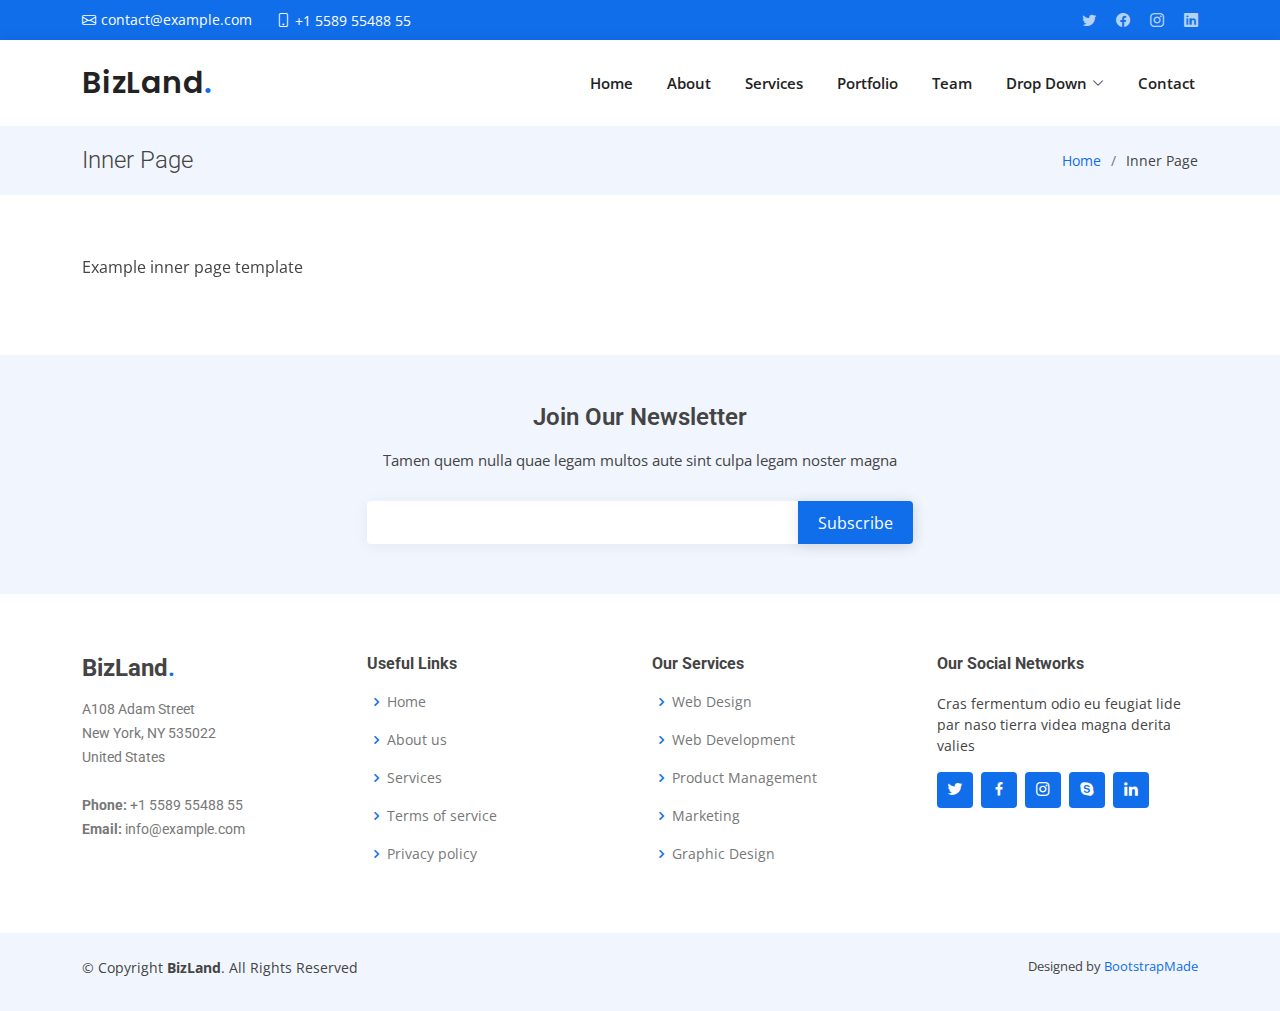
<file: inner-page.html>
<!DOCTYPE html>
<html lang="en">

<head>
  <meta charset="utf-8">
  <meta content="width=device-width, initial-scale=1.0" name="viewport">

  <title>Inner Page - BizLand Bootstrap Template</title>
  <meta content="" name="description">
  <meta content="" name="keywords">

  <!-- Favicons -->
  <link href="assets/img/favicon.png" rel="icon">
  <link href="assets/img/apple-touch-icon.png" rel="apple-touch-icon">

  <!-- Google Fonts -->
  <link href="https://fonts.googleapis.com/css?family=Open+Sans:300,300i,400,400i,600,600i,700,700i|Roboto:300,300i,400,400i,500,500i,600,600i,700,700i|Poppins:300,300i,400,400i,500,500i,600,600i,700,700i" rel="stylesheet">

  <!-- Vendor CSS Files -->
  <link href="assets/vendor/aos/aos.css" rel="stylesheet">
  <link href="assets/vendor/bootstrap/css/bootstrap.min.css" rel="stylesheet">
  <link href="assets/vendor/bootstrap-icons/bootstrap-icons.css" rel="stylesheet">
  <link href="assets/vendor/boxicons/css/boxicons.min.css" rel="stylesheet">
  <link href="assets/vendor/glightbox/css/glightbox.min.css" rel="stylesheet">
  <link href="assets/vendor/swiper/swiper-bundle.min.css" rel="stylesheet">

  <!-- Template Main CSS File -->
  <link href="assets/css/style.css" rel="stylesheet">

  <!-- =======================================================
  * Template Name: BizLand - v3.8.0
  * Template URL: https://bootstrapmade.com/bizland-bootstrap-business-template/
  * Author: BootstrapMade.com
  * License: https://bootstrapmade.com/license/
  ======================================================== -->
</head>

<body>

  <!-- ======= Top Bar ======= -->
  <section id="topbar" class="d-flex align-items-center">
    <div class="container d-flex justify-content-center justify-content-md-between">
      <div class="contact-info d-flex align-items-center">
        <i class="bi bi-envelope d-flex align-items-center"><a href="mailto:contact@example.com">contact@example.com</a></i>
        <i class="bi bi-phone d-flex align-items-center ms-4"><span>+1 5589 55488 55</span></i>
      </div>
      <div class="social-links d-none d-md-flex align-items-center">
        <a href="#" class="twitter"><i class="bi bi-twitter"></i></a>
        <a href="#" class="facebook"><i class="bi bi-facebook"></i></a>
        <a href="#" class="instagram"><i class="bi bi-instagram"></i></a>
        <a href="#" class="linkedin"><i class="bi bi-linkedin"></i></i></a>
      </div>
    </div>
  </section>

  <!-- ======= Header ======= -->
  <header id="header" class="d-flex align-items-center">
    <div class="container d-flex align-items-center justify-content-between">

      <h1 class="logo"><a href="index.html">BizLand<span>.</span></a></h1>
      <!-- Uncomment below if you prefer to use an image logo -->
      <!-- <a href="index.html" class="logo"><img src="assets/img/logo.png" alt=""></a>-->

      <nav id="navbar" class="navbar">
        <ul>
          <li><a class="nav-link scrollto " href="#hero">Home</a></li>
          <li><a class="nav-link scrollto" href="#about">About</a></li>
          <li><a class="nav-link scrollto" href="#services">Services</a></li>
          <li><a class="nav-link scrollto " href="#portfolio">Portfolio</a></li>
          <li><a class="nav-link scrollto" href="#team">Team</a></li>
          <li class="dropdown"><a href="#"><span>Drop Down</span> <i class="bi bi-chevron-down"></i></a>
            <ul>
              <li><a href="#">Drop Down 1</a></li>
              <li class="dropdown"><a href="#"><span>Deep Drop Down</span> <i class="bi bi-chevron-right"></i></a>
                <ul>
                  <li><a href="#">Deep Drop Down 1</a></li>
                  <li><a href="#">Deep Drop Down 2</a></li>
                  <li><a href="#">Deep Drop Down 3</a></li>
                  <li><a href="#">Deep Drop Down 4</a></li>
                  <li><a href="#">Deep Drop Down 5</a></li>
                </ul>
              </li>
              <li><a href="#">Drop Down 2</a></li>
              <li><a href="#">Drop Down 3</a></li>
              <li><a href="#">Drop Down 4</a></li>
            </ul>
          </li>
          <li><a class="nav-link scrollto" href="#contact">Contact</a></li>
        </ul>
        <i class="bi bi-list mobile-nav-toggle"></i>
      </nav><!-- .navbar -->

    </div>
  </header><!-- End Header -->

  <main id="main" data-aos="fade-up">

    <!-- ======= Breadcrumbs ======= -->
    <section class="breadcrumbs">
      <div class="container">

        <div class="d-flex justify-content-between align-items-center">
          <h2>Inner Page</h2>
          <ol>
            <li><a href="index.html">Home</a></li>
            <li>Inner Page</li>
          </ol>
        </div>

      </div>
    </section><!-- End Breadcrumbs -->

    <section class="inner-page">
      <div class="container">
        <p>
          Example inner page template
        </p>
      </div>
    </section>

  </main><!-- End #main -->

  <!-- ======= Footer ======= -->
  <footer id="footer">

    <div class="footer-newsletter">
      <div class="container">
        <div class="row justify-content-center">
          <div class="col-lg-6">
            <h4>Join Our Newsletter</h4>
            <p>Tamen quem nulla quae legam multos aute sint culpa legam noster magna</p>
            <form action="" method="post">
              <input type="email" name="email"><input type="submit" value="Subscribe">
            </form>
          </div>
        </div>
      </div>
    </div>

    <div class="footer-top">
      <div class="container">
        <div class="row">

          <div class="col-lg-3 col-md-6 footer-contact">
            <h3>BizLand<span>.</span></h3>
            <p>
              A108 Adam Street <br>
              New York, NY 535022<br>
              United States <br><br>
              <strong>Phone:</strong> +1 5589 55488 55<br>
              <strong>Email:</strong> info@example.com<br>
            </p>
          </div>

          <div class="col-lg-3 col-md-6 footer-links">
            <h4>Useful Links</h4>
            <ul>
              <li><i class="bx bx-chevron-right"></i> <a href="#">Home</a></li>
              <li><i class="bx bx-chevron-right"></i> <a href="#">About us</a></li>
              <li><i class="bx bx-chevron-right"></i> <a href="#">Services</a></li>
              <li><i class="bx bx-chevron-right"></i> <a href="#">Terms of service</a></li>
              <li><i class="bx bx-chevron-right"></i> <a href="#">Privacy policy</a></li>
            </ul>
          </div>

          <div class="col-lg-3 col-md-6 footer-links">
            <h4>Our Services</h4>
            <ul>
              <li><i class="bx bx-chevron-right"></i> <a href="#">Web Design</a></li>
              <li><i class="bx bx-chevron-right"></i> <a href="#">Web Development</a></li>
              <li><i class="bx bx-chevron-right"></i> <a href="#">Product Management</a></li>
              <li><i class="bx bx-chevron-right"></i> <a href="#">Marketing</a></li>
              <li><i class="bx bx-chevron-right"></i> <a href="#">Graphic Design</a></li>
            </ul>
          </div>

          <div class="col-lg-3 col-md-6 footer-links">
            <h4>Our Social Networks</h4>
            <p>Cras fermentum odio eu feugiat lide par naso tierra videa magna derita valies</p>
            <div class="social-links mt-3">
              <a href="#" class="twitter"><i class="bx bxl-twitter"></i></a>
              <a href="#" class="facebook"><i class="bx bxl-facebook"></i></a>
              <a href="#" class="instagram"><i class="bx bxl-instagram"></i></a>
              <a href="#" class="google-plus"><i class="bx bxl-skype"></i></a>
              <a href="#" class="linkedin"><i class="bx bxl-linkedin"></i></a>
            </div>
          </div>

        </div>
      </div>
    </div>

    <div class="container py-4">
      <div class="copyright">
        &copy; Copyright <strong><span>BizLand</span></strong>. All Rights Reserved
      </div>
      <div class="credits">
        <!-- All the links in the footer should remain intact. -->
        <!-- You can delete the links only if you purchased the pro version. -->
        <!-- Licensing information: https://bootstrapmade.com/license/ -->
        <!-- Purchase the pro version with working PHP/AJAX contact form: https://bootstrapmade.com/bizland-bootstrap-business-template/ -->
        Designed by <a href="https://bootstrapmade.com/">BootstrapMade</a>
      </div>
    </div>
  </footer><!-- End Footer -->

  <div id="preloader"></div>
  <a href="#" class="back-to-top d-flex align-items-center justify-content-center"><i class="bi bi-arrow-up-short"></i></a>

  <!-- Vendor JS Files -->
  <script src="assets/vendor/purecounter/purecounter_vanilla.js"></script>
  <script src="assets/vendor/aos/aos.js"></script>
  <script src="assets/vendor/bootstrap/js/bootstrap.bundle.min.js"></script>
  <script src="assets/vendor/glightbox/js/glightbox.min.js"></script>
  <script src="assets/vendor/isotope-layout/isotope.pkgd.min.js"></script>
  <script src="assets/vendor/swiper/swiper-bundle.min.js"></script>
  <script src="assets/vendor/waypoints/noframework.waypoints.js"></script>
  <script src="assets/vendor/php-email-form/validate.js"></script>

  <!-- Template Main JS File -->
  <script src="assets/js/main.js"></script>

</body>

</html>
</file>
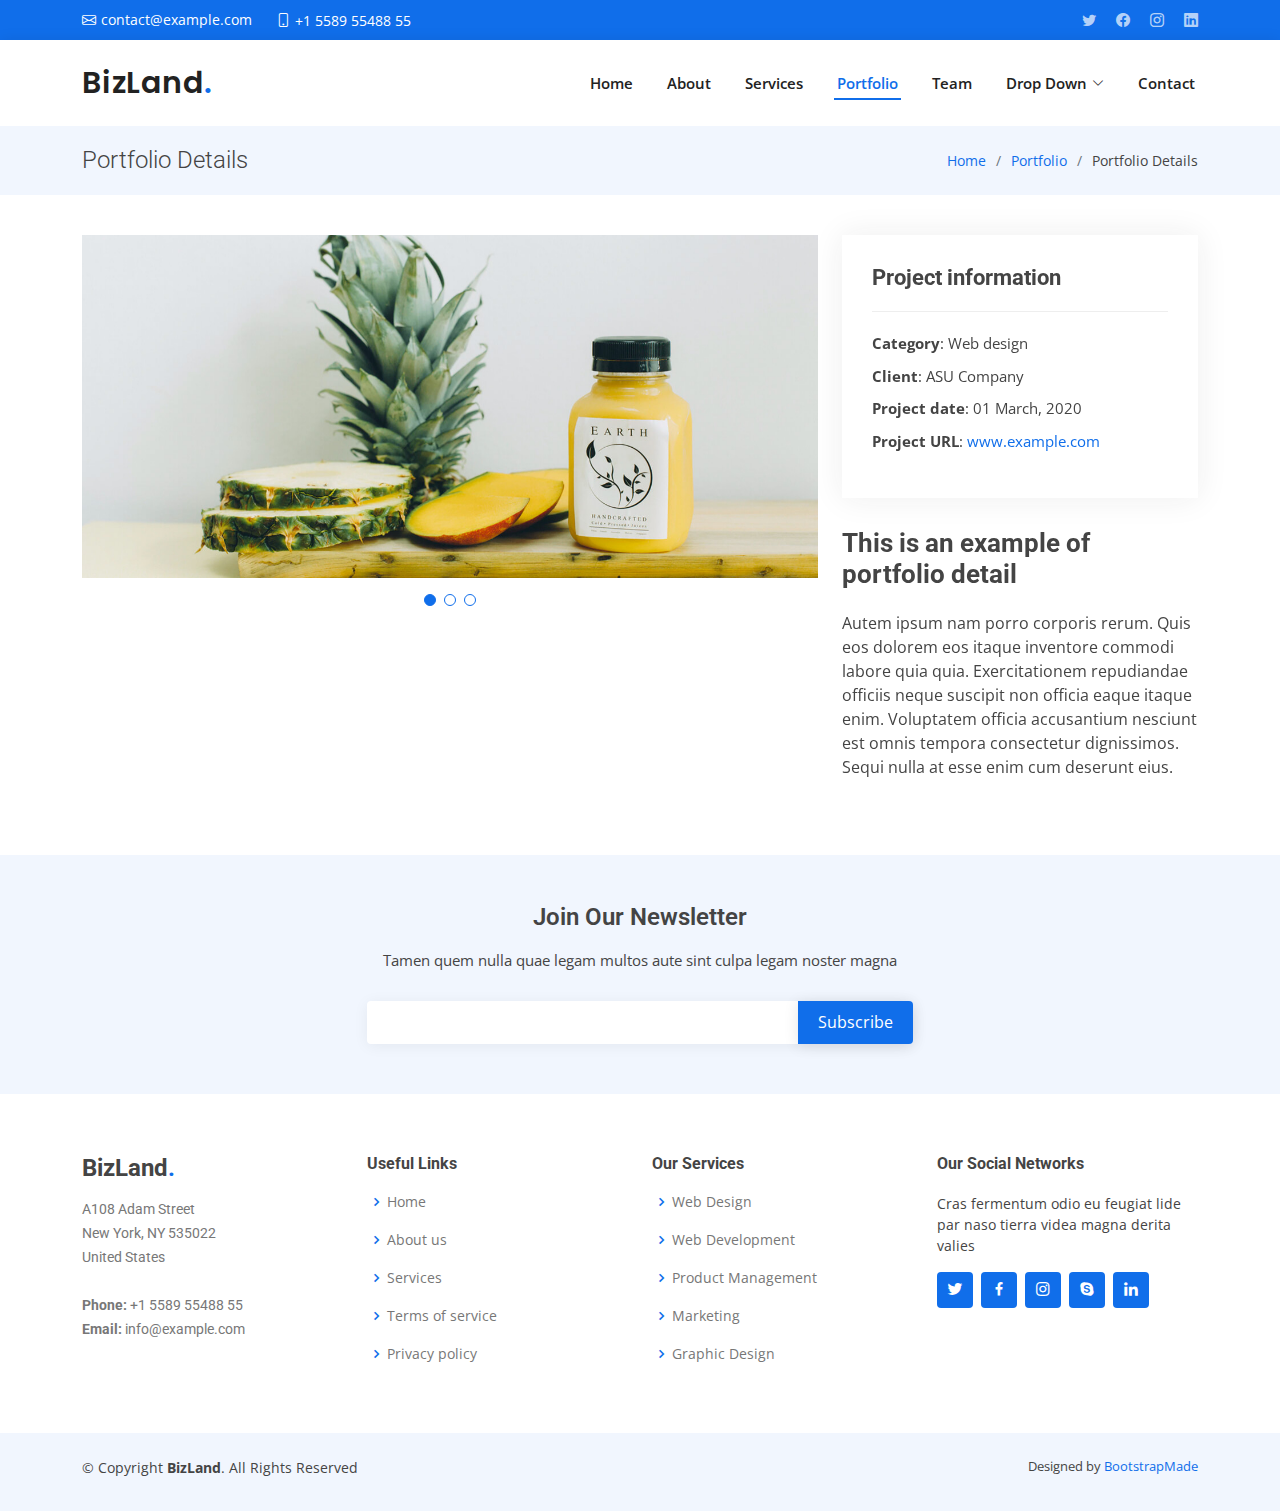
<file: portfolio-details.html>
<!DOCTYPE html>
<html lang="en">

<head>
  <meta charset="utf-8">
  <meta content="width=device-width, initial-scale=1.0" name="viewport">

  <title>Portfolio Details - BizLand Bootstrap Template</title>
  <meta content="" name="description">
  <meta content="" name="keywords">

  <!-- Favicons -->
  <link href="assets/img/favicon.png" rel="icon">
  <link href="assets/img/apple-touch-icon.png" rel="apple-touch-icon">

  <!-- Google Fonts -->
  <link href="https://fonts.googleapis.com/css?family=Open+Sans:300,300i,400,400i,600,600i,700,700i|Roboto:300,300i,400,400i,500,500i,600,600i,700,700i|Poppins:300,300i,400,400i,500,500i,600,600i,700,700i" rel="stylesheet">

  <!-- Vendor CSS Files -->
  <link href="assets/vendor/aos/aos.css" rel="stylesheet">
  <link href="assets/vendor/bootstrap/css/bootstrap.min.css" rel="stylesheet">
  <link href="assets/vendor/bootstrap-icons/bootstrap-icons.css" rel="stylesheet">
  <link href="assets/vendor/boxicons/css/boxicons.min.css" rel="stylesheet">
  <link href="assets/vendor/glightbox/css/glightbox.min.css" rel="stylesheet">
  <link href="assets/vendor/swiper/swiper-bundle.min.css" rel="stylesheet">

  <!-- Template Main CSS File -->
  <link href="assets/css/style.css" rel="stylesheet">

  <!-- =======================================================
  * Template Name: BizLand - v3.8.0
  * Template URL: https://bootstrapmade.com/bizland-bootstrap-business-template/
  * Author: BootstrapMade.com
  * License: https://bootstrapmade.com/license/
  ======================================================== -->
</head>

<body>

  <!-- ======= Top Bar ======= -->
  <section id="topbar" class="d-flex align-items-center">
    <div class="container d-flex justify-content-center justify-content-md-between">
      <div class="contact-info d-flex align-items-center">
        <i class="bi bi-envelope d-flex align-items-center"><a href="mailto:contact@example.com">contact@example.com</a></i>
        <i class="bi bi-phone d-flex align-items-center ms-4"><span>+1 5589 55488 55</span></i>
      </div>
      <div class="social-links d-none d-md-flex align-items-center">
        <a href="#" class="twitter"><i class="bi bi-twitter"></i></a>
        <a href="#" class="facebook"><i class="bi bi-facebook"></i></a>
        <a href="#" class="instagram"><i class="bi bi-instagram"></i></a>
        <a href="#" class="linkedin"><i class="bi bi-linkedin"></i></i></a>
      </div>
    </div>
  </section>

  <!-- ======= Header ======= -->
  <header id="header" class="d-flex align-items-center">
    <div class="container d-flex align-items-center justify-content-between">

      <h1 class="logo"><a href="index.html">BizLand<span>.</span></a></h1>
      <!-- Uncomment below if you prefer to use an image logo -->
      <!-- <a href="index.html" class="logo"><img src="assets/img/logo.png" alt=""></a>-->

      <nav id="navbar" class="navbar">
        <ul>
          <li><a class="nav-link scrollto " href="#hero">Home</a></li>
          <li><a class="nav-link scrollto" href="#about">About</a></li>
          <li><a class="nav-link scrollto" href="#services">Services</a></li>
          <li><a class="nav-link scrollto active" href="#portfolio">Portfolio</a></li>
          <li><a class="nav-link scrollto" href="#team">Team</a></li>
          <li class="dropdown"><a href="#"><span>Drop Down</span> <i class="bi bi-chevron-down"></i></a>
            <ul>
              <li><a href="#">Drop Down 1</a></li>
              <li class="dropdown"><a href="#"><span>Deep Drop Down</span> <i class="bi bi-chevron-right"></i></a>
                <ul>
                  <li><a href="#">Deep Drop Down 1</a></li>
                  <li><a href="#">Deep Drop Down 2</a></li>
                  <li><a href="#">Deep Drop Down 3</a></li>
                  <li><a href="#">Deep Drop Down 4</a></li>
                  <li><a href="#">Deep Drop Down 5</a></li>
                </ul>
              </li>
              <li><a href="#">Drop Down 2</a></li>
              <li><a href="#">Drop Down 3</a></li>
              <li><a href="#">Drop Down 4</a></li>
            </ul>
          </li>
          <li><a class="nav-link scrollto" href="#contact">Contact</a></li>
        </ul>
        <i class="bi bi-list mobile-nav-toggle"></i>
      </nav><!-- .navbar -->

    </div>
  </header><!-- End Header -->

  <main id="main" data-aos="fade-up">

    <!-- ======= Breadcrumbs Section ======= -->
    <section class="breadcrumbs">
      <div class="container">

        <div class="d-flex justify-content-between align-items-center">
          <h2>Portfolio Details</h2>
          <ol>
            <li><a href="index.html">Home</a></li>
            <li><a href="portfolio.html">Portfolio</a></li>
            <li>Portfolio Details</li>
          </ol>
        </div>

      </div>
    </section><!-- Breadcrumbs Section -->

    <!-- ======= Portfolio Details Section ======= -->
    <section id="portfolio-details" class="portfolio-details">
      <div class="container">

        <div class="row gy-4">

          <div class="col-lg-8">
            <div class="portfolio-details-slider swiper">
              <div class="swiper-wrapper align-items-center">

                <div class="swiper-slide">
                  <img src="assets/img/portfolio/portfolio-details-1.jpg" alt="">
                </div>

                <div class="swiper-slide">
                  <img src="assets/img/portfolio/portfolio-details-2.jpg" alt="">
                </div>

                <div class="swiper-slide">
                  <img src="assets/img/portfolio/portfolio-details-3.jpg" alt="">
                </div>

              </div>
              <div class="swiper-pagination"></div>
            </div>
          </div>

          <div class="col-lg-4">
            <div class="portfolio-info">
              <h3>Project information</h3>
              <ul>
                <li><strong>Category</strong>: Web design</li>
                <li><strong>Client</strong>: ASU Company</li>
                <li><strong>Project date</strong>: 01 March, 2020</li>
                <li><strong>Project URL</strong>: <a href="#">www.example.com</a></li>
              </ul>
            </div>
            <div class="portfolio-description">
              <h2>This is an example of portfolio detail</h2>
              <p>
                Autem ipsum nam porro corporis rerum. Quis eos dolorem eos itaque inventore commodi labore quia quia. Exercitationem repudiandae officiis neque suscipit non officia eaque itaque enim. Voluptatem officia accusantium nesciunt est omnis tempora consectetur dignissimos. Sequi nulla at esse enim cum deserunt eius.
              </p>
            </div>
          </div>

        </div>

      </div>
    </section><!-- End Portfolio Details Section -->

  </main><!-- End #main -->

  <!-- ======= Footer ======= -->
  <footer id="footer">

    <div class="footer-newsletter">
      <div class="container">
        <div class="row justify-content-center">
          <div class="col-lg-6">
            <h4>Join Our Newsletter</h4>
            <p>Tamen quem nulla quae legam multos aute sint culpa legam noster magna</p>
            <form action="" method="post">
              <input type="email" name="email"><input type="submit" value="Subscribe">
            </form>
          </div>
        </div>
      </div>
    </div>

    <div class="footer-top">
      <div class="container">
        <div class="row">

          <div class="col-lg-3 col-md-6 footer-contact">
            <h3>BizLand<span>.</span></h3>
            <p>
              A108 Adam Street <br>
              New York, NY 535022<br>
              United States <br><br>
              <strong>Phone:</strong> +1 5589 55488 55<br>
              <strong>Email:</strong> info@example.com<br>
            </p>
          </div>

          <div class="col-lg-3 col-md-6 footer-links">
            <h4>Useful Links</h4>
            <ul>
              <li><i class="bx bx-chevron-right"></i> <a href="#">Home</a></li>
              <li><i class="bx bx-chevron-right"></i> <a href="#">About us</a></li>
              <li><i class="bx bx-chevron-right"></i> <a href="#">Services</a></li>
              <li><i class="bx bx-chevron-right"></i> <a href="#">Terms of service</a></li>
              <li><i class="bx bx-chevron-right"></i> <a href="#">Privacy policy</a></li>
            </ul>
          </div>

          <div class="col-lg-3 col-md-6 footer-links">
            <h4>Our Services</h4>
            <ul>
              <li><i class="bx bx-chevron-right"></i> <a href="#">Web Design</a></li>
              <li><i class="bx bx-chevron-right"></i> <a href="#">Web Development</a></li>
              <li><i class="bx bx-chevron-right"></i> <a href="#">Product Management</a></li>
              <li><i class="bx bx-chevron-right"></i> <a href="#">Marketing</a></li>
              <li><i class="bx bx-chevron-right"></i> <a href="#">Graphic Design</a></li>
            </ul>
          </div>

          <div class="col-lg-3 col-md-6 footer-links">
            <h4>Our Social Networks</h4>
            <p>Cras fermentum odio eu feugiat lide par naso tierra videa magna derita valies</p>
            <div class="social-links mt-3">
              <a href="#" class="twitter"><i class="bx bxl-twitter"></i></a>
              <a href="#" class="facebook"><i class="bx bxl-facebook"></i></a>
              <a href="#" class="instagram"><i class="bx bxl-instagram"></i></a>
              <a href="#" class="google-plus"><i class="bx bxl-skype"></i></a>
              <a href="#" class="linkedin"><i class="bx bxl-linkedin"></i></a>
            </div>
          </div>

        </div>
      </div>
    </div>

    <div class="container py-4">
      <div class="copyright">
        &copy; Copyright <strong><span>BizLand</span></strong>. All Rights Reserved
      </div>
      <div class="credits">
        <!-- All the links in the footer should remain intact. -->
        <!-- You can delete the links only if you purchased the pro version. -->
        <!-- Licensing information: https://bootstrapmade.com/license/ -->
        <!-- Purchase the pro version with working PHP/AJAX contact form: https://bootstrapmade.com/bizland-bootstrap-business-template/ -->
        Designed by <a href="https://bootstrapmade.com/">BootstrapMade</a>
      </div>
    </div>
  </footer><!-- End Footer -->

  <div id="preloader"></div>
  <a href="#" class="back-to-top d-flex align-items-center justify-content-center"><i class="bi bi-arrow-up-short"></i></a>

  <!-- Vendor JS Files -->
  <script src="assets/vendor/purecounter/purecounter_vanilla.js"></script>
  <script src="assets/vendor/aos/aos.js"></script>
  <script src="assets/vendor/bootstrap/js/bootstrap.bundle.min.js"></script>
  <script src="assets/vendor/glightbox/js/glightbox.min.js"></script>
  <script src="assets/vendor/isotope-layout/isotope.pkgd.min.js"></script>
  <script src="assets/vendor/swiper/swiper-bundle.min.js"></script>
  <script src="assets/vendor/waypoints/noframework.waypoints.js"></script>
  <script src="assets/vendor/php-email-form/validate.js"></script>

  <!-- Template Main JS File -->
  <script src="assets/js/main.js"></script>

</body>

</html>
</file>
<file: assets/css/style.css>
/**
* Template Name: BizLand - v3.8.0
* Template URL: https://bootstrapmade.com/bizland-bootstrap-business-template/
* Author: BootstrapMade.com
* License: https://bootstrapmade.com/license/
*/

/*--------------------------------------------------------------
# General
--------------------------------------------------------------*/
body {
  font-family: "Open Sans", sans-serif;
  color: #444444;
}

a {
  color: #106eea;
  text-decoration: none;
}

a:hover {
  color: #3b8af2;
  text-decoration: none;
}

h1,
h2,
h3,
h4,
h5,
h6 {
  font-family: "Roboto", sans-serif;
}

/*--------------------------------------------------------------
# Preloader
--------------------------------------------------------------*/
#preloader {
  position: fixed;
  top: 0;
  left: 0;
  right: 0;
  bottom: 0;
  z-index: 9999;
  overflow: hidden;
  background: #fff;
}

#preloader:before {
  content: "";
  position: fixed;
  top: calc(50% - 30px);
  left: calc(50% - 30px);
  border: 6px solid #106eea;
  border-top-color: #e2eefd;
  border-radius: 50%;
  width: 60px;
  height: 60px;
  -webkit-animation: animate-preloader 1s linear infinite;
  animation: animate-preloader 1s linear infinite;
}

@-webkit-keyframes animate-preloader {
  0% {
    transform: rotate(0deg);
  }

  100% {
    transform: rotate(360deg);
  }
}

@keyframes animate-preloader {
  0% {
    transform: rotate(0deg);
  }

  100% {
    transform: rotate(360deg);
  }
}

/*--------------------------------------------------------------
# Back to top button
--------------------------------------------------------------*/
.back-to-top {
  position: fixed;
  visibility: hidden;
  opacity: 0;
  right: 15px;
  bottom: 15px;
  z-index: 996;
  background: #106eea;
  width: 40px;
  height: 40px;
  border-radius: 4px;
  transition: all 0.4s;
}

.back-to-top i {
  font-size: 28px;
  color: #fff;
  line-height: 0;
}

.back-to-top:hover {
  background: #3284f1;
  color: #fff;
}

.back-to-top.active {
  visibility: visible;
  opacity: 1;
}

/*--------------------------------------------------------------
# Disable aos animation delay on mobile devices
--------------------------------------------------------------*/
@media screen and (max-width: 768px) {
  [data-aos-delay] {
    transition-delay: 0 !important;
  }
}

/*--------------------------------------------------------------
# Top Bar
--------------------------------------------------------------*/
#topbar {
  background: #106eea;
  height: 40px;
  font-size: 14px;
  transition: all 0.5s;
  color: #fff;
  padding: 0;
}

#topbar .contact-info i {
  font-style: normal;
  color: #fff;
}

#topbar .contact-info i a,
#topbar .contact-info i span {
  padding-left: 5px;
  color: #fff;
}

#topbar .contact-info i a {
  line-height: 0;
  transition: 0.3s;
  transition: 0.3s;
}

#topbar .contact-info i a:hover {
  color: #fff;
  text-decoration: underline;
}

#topbar .social-links a {
  color: rgba(255, 255, 255, 0.7);
  line-height: 0;
  transition: 0.3s;
  margin-left: 20px;
}

#topbar .social-links a:hover {
  color: white;
}

/*--------------------------------------------------------------
# Header
--------------------------------------------------------------*/
#header {
  background: #fff;
  transition: all 0.5s;
  z-index: 997;
  height: 86px;
  box-shadow: 0px 2px 15px rgba(0, 0, 0, 0.1);
}

#header.fixed-top {
  height: 70px;
}

#header .logo {
  font-size: 30px;
  margin: 0;
  padding: 0;
  line-height: 1;
  font-weight: 600;
  letter-spacing: 0.8px;
  font-family: "Poppins", sans-serif;
}

#header .logo a {
  color: #222222;
}

#header .logo a span {
  color: #106eea;
}

#header .logo img {
  max-height: 40px;
}

.scrolled-offset {
  margin-top: 70px;
}

/*--------------------------------------------------------------
# Navigation Menu
--------------------------------------------------------------*/
/**
* Desktop Navigation 
*/
.navbar {
  padding: 0;
}

.navbar ul {
  margin: 0;
  padding: 0;
  display: flex;
  list-style: none;
  align-items: center;
}

.navbar li {
  position: relative;
}

.navbar>ul>li {
  white-space: nowrap;
  padding: 10px 0 10px 28px;
}

.navbar a,
.navbar a:focus {
  display: flex;
  align-items: center;
  justify-content: space-between;
  padding: 0 3px;
  font-size: 15px;
  font-weight: 600;
  color: #222222;
  white-space: nowrap;
  transition: 0.3s;
  position: relative;
}

.navbar a i,
.navbar a:focus i {
  font-size: 12px;
  line-height: 0;
  margin-left: 5px;
}

.navbar>ul>li>a:before {
  content: "";
  position: absolute;
  width: 100%;
  height: 2px;
  bottom: -6px;
  left: 0;
  background-color: #106eea;
  visibility: hidden;
  width: 0px;
  transition: all 0.3s ease-in-out 0s;
}

.navbar a:hover:before,
.navbar li:hover>a:before,
.navbar .active:before {
  visibility: visible;
  width: 100%;
}

.navbar a:hover,
.navbar .active,
.navbar .active:focus,
.navbar li:hover>a {
  color: #106eea;
}

.navbar .dropdown ul {
  display: block;
  position: absolute;
  left: 28px;
  top: calc(100% + 30px);
  margin: 0;
  padding: 10px 0;
  z-index: 99;
  opacity: 0;
  visibility: hidden;
  background: #fff;
  box-shadow: 0px 0px 30px rgba(127, 137, 161, 0.25);
  transition: 0.3s;
}

.navbar .dropdown ul li {
  min-width: 200px;
}

.navbar .dropdown ul a {
  padding: 10px 20px;
  font-weight: 400;
}

.navbar .dropdown ul a i {
  font-size: 12px;
}

.navbar .dropdown ul a:hover,
.navbar .dropdown ul .active:hover,
.navbar .dropdown ul li:hover>a {
  color: #106eea;
}

.navbar .dropdown:hover>ul {
  opacity: 1;
  top: 100%;
  visibility: visible;
}

.navbar .dropdown .dropdown ul {
  top: 0;
  left: calc(100% - 30px);
  visibility: hidden;
}

.navbar .dropdown .dropdown:hover>ul {
  opacity: 1;
  top: 0;
  left: 100%;
  visibility: visible;
}

@media (max-width: 1366px) {
  .navbar .dropdown .dropdown ul {
    left: -90%;
  }

  .navbar .dropdown .dropdown:hover>ul {
    left: -100%;
  }
}

/**
* Mobile Navigation 
*/
.mobile-nav-toggle {
  color: #222222;
  font-size: 28px;
  cursor: pointer;
  display: none;
  line-height: 0;
  transition: 0.5s;
}

.mobile-nav-toggle.bi-x {
  color: #fff;
}

@media (max-width: 991px) {
  .mobile-nav-toggle {
    display: block;
  }

  .navbar ul {
    display: none;
  }
}

.navbar-mobile {
  position: fixed;
  overflow: hidden;
  top: 0;
  right: 0;
  left: 0;
  bottom: 0;
  background: rgba(9, 9, 9, 0.9);
  transition: 0.3s;
  z-index: 999;
}

.navbar-mobile .mobile-nav-toggle {
  position: absolute;
  top: 15px;
  right: 15px;
}

.navbar-mobile ul {
  display: block;
  position: absolute;
  top: 55px;
  right: 15px;
  bottom: 15px;
  left: 15px;
  padding: 10px 0;
  background-color: #fff;
  overflow-y: auto;
  transition: 0.3s;
}

.navbar-mobile a,
.navbar-mobile a:focus {
  padding: 10px 20px;
  font-size: 15px;
  color: #222222;
}

.navbar-mobile>ul>li {
  padding: 0;
}

.navbar-mobile a:hover:before,
.navbar-mobile li:hover>a:before,
.navbar-mobile .active:before {
  visibility: hidden;
}

.navbar-mobile a:hover,
.navbar-mobile .active,
.navbar-mobile li:hover>a {
  color: #106eea;
}

.navbar-mobile .getstarted,
.navbar-mobile .getstarted:focus {
  margin: 15px;
}

.navbar-mobile .dropdown ul {
  position: static;
  display: none;
  margin: 10px 20px;
  padding: 10px 0;
  z-index: 99;
  opacity: 1;
  visibility: visible;
  background: #fff;
  box-shadow: 0px 0px 30px rgba(127, 137, 161, 0.25);
}

.navbar-mobile .dropdown ul li {
  min-width: 200px;
}

.navbar-mobile .dropdown ul a {
  padding: 10px 20px;
}

.navbar-mobile .dropdown ul a i {
  font-size: 12px;
}

.navbar-mobile .dropdown ul a:hover,
.navbar-mobile .dropdown ul .active:hover,
.navbar-mobile .dropdown ul li:hover>a {
  color: #106eea;
}

.navbar-mobile .dropdown>.dropdown-active {
  display: block;
}

/*--------------------------------------------------------------
# Hero Section
--------------------------------------------------------------*/
#hero {
  width: 100%;
  height: 75vh;
  background: url("../img/hero-bg.jpg") top left;
  background-size: cover;
  position: relative;
}

#hero:before {
  content: "";
  background: rgba(255, 255, 255, 0.6);
  position: absolute;
  bottom: 0;
  top: 0;
  left: 0;
  right: 0;
}

#hero .container {
  position: relative;
}

#hero h1 {
  margin: 0;
  font-size: 48px;
  font-weight: 700;
  line-height: 56px;
  color: #222222;
  font-family: "Poppins", sans-serif;
}

#hero h1 span {
  color: #106eea;
}

#hero h2 {
  color: #555555;
  margin: 5px 0 30px 0;
  font-size: 24px;
  font-weight: 400;
}

#hero .btn-get-started {
  font-family: "Roboto", sans-serif;
  text-transform: uppercase;
  font-weight: 500;
  font-size: 14px;
  letter-spacing: 1px;
  display: inline-block;
  padding: 10px 28px;
  border-radius: 4px;
  transition: 0.5s;
  color: #fff;
  background: #106eea;
}

#hero .btn-get-started:hover {
  background: #247cf0;
}

#hero .btn-watch-video {
  font-size: 16px;
  transition: 0.5s;
  margin-left: 25px;
  color: #222222;
  font-weight: 600;
  display: flex;
  align-items: center;
}

#hero .btn-watch-video i {
  color: #106eea;
  font-size: 32px;
  transition: 0.3s;
  line-height: 0;
  margin-right: 8px;
}

#hero .btn-watch-video:hover {
  color: #106eea;
}

#hero .btn-watch-video:hover i {
  color: #3b8af2;
}

@media (min-width: 1024px) {
  #hero {
    background-attachment: fixed;
  }
}

@media (max-width: 768px) {
  #hero {
    height: 100vh;
  }

  #hero h1 {
    font-size: 28px;
    line-height: 36px;
  }

  #hero h2 {
    font-size: 18px;
    line-height: 24px;
    margin-bottom: 30px;
  }

  #hero .btn-get-started,
  #hero .btn-watch-video {
    font-size: 13px;
  }
}

@media (max-height: 500px) {
  #hero {
    height: 120vh;
  }
}

/*--------------------------------------------------------------
# Sections General
--------------------------------------------------------------*/
section {
  padding: 60px 0;
  overflow: hidden;
}

.section-bg {
  background-color: #f6f9fe;
}

.section-title {
  text-align: center;
  padding-bottom: 30px;
}

.section-title h2 {
  font-size: 13px;
  letter-spacing: 1px;
  font-weight: 700;
  padding: 8px 20px;
  margin: 0;
  background: #e7f1fd;
  color: #106eea;
  display: inline-block;
  text-transform: uppercase;
  border-radius: 50px;
}

.section-title h3 {
  margin: 15px 0 0 0;
  font-size: 32px;
  font-weight: 700;
}

.section-title h3 span {
  color: #106eea;
}

.section-title p {
  margin: 15px auto 0 auto;
  font-weight: 600;
}

@media (min-width: 1024px) {
  .section-title p {
    width: 50%;
  }
}

/*--------------------------------------------------------------
# Breadcrumbs
--------------------------------------------------------------*/
.breadcrumbs {
  padding: 20px 0;
  background-color: #f1f6fe;
  min-height: 40px;
}

.breadcrumbs h2 {
  font-size: 24px;
  font-weight: 300;
  margin: 0;
}

@media (max-width: 992px) {
  .breadcrumbs h2 {
    margin: 0 0 10px 0;
  }
}

.breadcrumbs ol {
  display: flex;
  flex-wrap: wrap;
  list-style: none;
  padding: 0;
  margin: 0;
  font-size: 14px;
}

.breadcrumbs ol li+li {
  padding-left: 10px;
}

.breadcrumbs ol li+li::before {
  display: inline-block;
  padding-right: 10px;
  color: #6c757d;
  content: "/";
}

@media (max-width: 768px) {
  .breadcrumbs .d-flex {
    display: block !important;
  }

  .breadcrumbs ol {
    display: block;
  }

  .breadcrumbs ol li {
    display: inline-block;
  }
}

/*--------------------------------------------------------------
# Featured Services
--------------------------------------------------------------*/
.featured-services .icon-box {
  padding: 30px;
  position: relative;
  overflow: hidden;
  background: #fff;
  box-shadow: 0 0 29px 0 rgba(68, 88, 144, 0.12);
  transition: all 0.3s ease-in-out;
  border-radius: 8px;
  z-index: 1;
}

.featured-services .icon-box::before {
  content: "";
  position: absolute;
  background: #cbe0fb;
  right: 0;
  left: 0;
  bottom: 0;
  top: 100%;
  transition: all 0.3s;
  z-index: -1;
}

.featured-services .icon-box:hover::before {
  background: #106eea;
  top: 0;
  border-radius: 0px;
}

.featured-services .icon {
  margin-bottom: 15px;
}

.featured-services .icon i {
  font-size: 48px;
  line-height: 1;
  color: #106eea;
  transition: all 0.3s ease-in-out;
}

.featured-services .title {
  font-weight: 700;
  margin-bottom: 15px;
  font-size: 18px;
}

.featured-services .title a {
  color: #111;
}

.featured-services .description {
  font-size: 15px;
  line-height: 28px;
  margin-bottom: 0;
}

.featured-services .icon-box:hover .title a,
.featured-services .icon-box:hover .description {
  color: #fff;
}

.featured-services .icon-box:hover .icon i {
  color: #fff;
}

/*--------------------------------------------------------------
# About
--------------------------------------------------------------*/
.about .content h3 {
  font-weight: 600;
  font-size: 26px;
}

.about .content ul {
  list-style: none;
  padding: 0;
}

.about .content ul li {
  display: flex;
  align-items: flex-start;
  margin-bottom: 35px;
}

.about .content ul li:first-child {
  margin-top: 35px;
}

.about .content ul i {
  background: #fff;
  box-shadow: 0px 6px 15px rgba(16, 110, 234, 0.12);
  font-size: 24px;
  padding: 20px;
  margin-right: 15px;
  color: #106eea;
  border-radius: 50px;
}

.about .content ul h5 {
  font-size: 18px;
  color: #555555;
}

.about .content ul p {
  font-size: 15px;
}

.about .content p:last-child {
  margin-bottom: 0;
}

/*--------------------------------------------------------------
# Skills
--------------------------------------------------------------*/
.skills .progress {
  height: 60px;
  display: block;
  background: none;
  border-radius: 0;
}

.skills .progress .skill {
  padding: 0;
  margin: 0 0 6px 0;
  text-transform: uppercase;
  display: block;
  font-weight: 600;
  font-family: "Poppins", sans-serif;
  color: #222222;
}

.skills .progress .skill .val {
  float: right;
  font-style: normal;
}

.skills .progress-bar-wrap {
  background: #e2eefd;
  height: 10px;
}

.skills .progress-bar {
  width: 1px;
  height: 10px;
  transition: 0.9s;
  background-color: #106eea;
}

/*--------------------------------------------------------------
# Counts
--------------------------------------------------------------*/
.counts {
  padding: 70px 0 60px;
}

.counts .count-box {
  padding: 30px 30px 25px 30px;
  width: 100%;
  position: relative;
  text-align: center;
  background: #f1f6fe;
}

.counts .count-box i {
  position: absolute;
  top: -28px;
  left: 50%;
  transform: translateX(-50%);
  font-size: 24px;
  background: #106eea;
  color: #fff;
  width: 56px;
  height: 56px;
  line-height: 0;
  border-radius: 50px;
  border: 5px solid #fff;
  display: inline-flex;
  align-items: center;
  justify-content: center;
}

.counts .count-box span {
  font-size: 36px;
  display: block;
  font-weight: 600;
  color: #062b5b;
}

.counts .count-box p {
  padding: 0;
  margin: 0;
  font-family: "Roboto", sans-serif;
  font-size: 14px;
}

/*--------------------------------------------------------------
# Clients
--------------------------------------------------------------*/
.clients {
  padding: 15px 0;
  text-align: center;
}

.clients img {
  max-width: 45%;
  transition: all 0.4s ease-in-out;
  display: inline-block;
  padding: 15px 0;
}

.clients img:hover {
  transform: scale(1.15);
}

@media (max-width: 768px) {
  .clients img {
    max-width: 40%;
  }
}

/*--------------------------------------------------------------
# Services
--------------------------------------------------------------*/
.services .icon-box {
  text-align: center;
  border: 1px solid #e2eefd;
  padding: 80px 20px;
  transition: all ease-in-out 0.3s;
  background: #fff;
}

.services .icon-box .icon {
  margin: 0 auto;
  width: 64px;
  height: 64px;
  background: #f1f6fe;
  border-radius: 4px;
  border: 1px solid #deebfd;
  display: flex;
  align-items: center;
  justify-content: center;
  margin-bottom: 20px;
  transition: ease-in-out 0.3s;
}

.services .icon-box .icon i {
  color: #3b8af2;
  font-size: 28px;
  transition: ease-in-out 0.3s;
}

.services .icon-box h4 {
  font-weight: 700;
  margin-bottom: 15px;
  font-size: 24px;
}

.services .icon-box h4 a {
  color: #222222;
  transition: ease-in-out 0.3s;
}

.services .icon-box p {
  line-height: 24px;
  font-size: 14px;
  margin-bottom: 0;
}

.services .icon-box:hover {
  border-color: #fff;
  box-shadow: 0px 0 25px 0 rgba(16, 110, 234, 0.1);
}

.services .icon-box:hover h4 a,
.services .icon-box:hover .icon i {
  color: #106eea;
}

.services .icon-box:hover .icon {
  border-color: #106eea;
}

/*--------------------------------------------------------------
# Testimonials
--------------------------------------------------------------*/
.testimonials {
  padding: 80px 0;
  background: url("../img/testimonials-bg.jpg") no-repeat;
  background-position: center center;
  background-size: cover;
  position: relative;
}

.testimonials::before {
  content: "";
  position: absolute;
  left: 0;
  right: 0;
  top: 0;
  bottom: 0;
  background: rgba(0, 0, 0, 0.7);
}

.testimonials .section-header {
  margin-bottom: 40px;
}

.testimonials .testimonials-carousel,
.testimonials .testimonials-slider {
  overflow: hidden;
}

.testimonials .testimonial-item {
  text-align: center;
  color: #fff;
}

.testimonials .testimonial-item .testimonial-img {
  width: 100px;
  border-radius: 50%;
  border: 6px solid rgba(255, 255, 255, 0.15);
  margin: 0 auto;
}

.testimonials .testimonial-item h3 {
  font-size: 20px;
  font-weight: bold;
  margin: 10px 0 5px 0;
  color: #fff;
}

.testimonials .testimonial-item h4 {
  font-size: 14px;
  color: #ddd;
  margin: 0 0 15px 0;
}

.testimonials .testimonial-item .quote-icon-left,
.testimonials .testimonial-item .quote-icon-right {
  color: rgba(255, 255, 255, 0.4);
  font-size: 26px;
}

.testimonials .testimonial-item .quote-icon-left {
  display: inline-block;
  left: -5px;
  position: relative;
}

.testimonials .testimonial-item .quote-icon-right {
  display: inline-block;
  right: -5px;
  position: relative;
  top: 10px;
}

.testimonials .testimonial-item p {
  font-style: italic;
  margin: 0 auto 15px auto;
  color: #eee;
}

.testimonials .swiper-pagination {
  margin-top: 20px;
  position: relative;
}

.testimonials .swiper-pagination .swiper-pagination-bullet {
  width: 12px;
  height: 12px;
  background-color: rgba(255, 255, 255, 0.5);
  opacity: 1;
}

.testimonials .swiper-pagination .swiper-pagination-bullet-active {
  background-color: #106eea;
}

@media (min-width: 992px) {
  .testimonials .testimonial-item p {
    width: 80%;
  }
}

/*--------------------------------------------------------------
# Portfolio
--------------------------------------------------------------*/
.portfolio #portfolio-flters {
  padding: 0;
  margin: 0 auto 15px auto;
  list-style: none;
  text-align: center;
  border-radius: 50px;
  padding: 2px 15px;
}

.portfolio #portfolio-flters li {
  cursor: pointer;
  display: inline-block;
  padding: 10px 15px 8px 15px;
  font-size: 16px;
  font-weight: 600;
  line-height: 1;
  text-transform: uppercase;
  color: #444444;
  margin-bottom: 5px;
  transition: all 0.3s ease-in-out;
}

.portfolio #portfolio-flters li:hover,
.portfolio #portfolio-flters li.filter-active {
  color: #106eea;
}

.portfolio #portfolio-flters li:last-child {
  margin-right: 0;
}

.portfolio .portfolio-item {
  margin-bottom: 30px;
}

.portfolio .portfolio-item .portfolio-info {
  opacity: 0;
  position: absolute;
  left: 30px;
  right: 30px;
  bottom: 0;
  z-index: 3;
  transition: all ease-in-out 0.3s;
  background: rgba(255, 255, 255, 0.9);
  padding: 15px;
}

.portfolio .portfolio-item .portfolio-info h4 {
  font-size: 18px;
  color: #fff;
  font-weight: 600;
  color: #222222;
}

.portfolio .portfolio-item .portfolio-info p {
  color: #555555;
  font-size: 14px;
  margin-bottom: 0;
}

.portfolio .portfolio-item .portfolio-info .preview-link,
.portfolio .portfolio-item .portfolio-info .details-link {
  position: absolute;
  right: 40px;
  font-size: 24px;
  top: calc(50% - 18px);
  color: #3c3c3c;
}

.portfolio .portfolio-item .portfolio-info .preview-link:hover,
.portfolio .portfolio-item .portfolio-info .details-link:hover {
  color: #106eea;
}

.portfolio .portfolio-item .portfolio-info .details-link {
  right: 10px;
}

.portfolio .portfolio-item .portfolio-links {
  opacity: 0;
  left: 0;
  right: 0;
  text-align: center;
  z-index: 3;
  position: absolute;
  transition: all ease-in-out 0.3s;
}

.portfolio .portfolio-item .portfolio-links a {
  color: #fff;
  margin: 0 2px;
  font-size: 28px;
  display: inline-block;
  transition: 0.3s;
}

.portfolio .portfolio-item .portfolio-links a:hover {
  color: #6ba7f5;
}

.portfolio .portfolio-item:hover .portfolio-info {
  opacity: 1;
  bottom: 20px;
}

/*--------------------------------------------------------------
# Portfolio Details
--------------------------------------------------------------*/
.portfolio-details {
  padding-top: 40px;
}

.portfolio-details .portfolio-details-slider img {
  width: 100%;
}

.portfolio-details .portfolio-details-slider .swiper-pagination {
  margin-top: 20px;
  position: relative;
}

.portfolio-details .portfolio-details-slider .swiper-pagination .swiper-pagination-bullet {
  width: 12px;
  height: 12px;
  background-color: #fff;
  opacity: 1;
  border: 1px solid #106eea;
}

.portfolio-details .portfolio-details-slider .swiper-pagination .swiper-pagination-bullet-active {
  background-color: #106eea;
}

.portfolio-details .portfolio-info {
  padding: 30px;
  box-shadow: 0px 0 30px rgba(34, 34, 34, 0.08);
}

.portfolio-details .portfolio-info h3 {
  font-size: 22px;
  font-weight: 700;
  margin-bottom: 20px;
  padding-bottom: 20px;
  border-bottom: 1px solid #eee;
}

.portfolio-details .portfolio-info ul {
  list-style: none;
  padding: 0;
  font-size: 15px;
}

.portfolio-details .portfolio-info ul li+li {
  margin-top: 10px;
}

.portfolio-details .portfolio-description {
  padding-top: 30px;
}

.portfolio-details .portfolio-description h2 {
  font-size: 26px;
  font-weight: 700;
  margin-bottom: 20px;
}

.portfolio-details .portfolio-description p {
  padding: 0;
}

/*--------------------------------------------------------------
# Team
--------------------------------------------------------------*/
.team {
  padding: 60px 0;
}

.team .member {
  margin-bottom: 20px;
  overflow: hidden;
  border-radius: 4px;
  background: #fff;
  box-shadow: 0px 2px 15px rgba(16, 110, 234, 0.15);
}

.team .member .member-img {
  position: relative;
  overflow: hidden;
}

.team .member .social {
  position: absolute;
  left: 0;
  bottom: 30px;
  right: 0;
  opacity: 0;
  transition: ease-in-out 0.3s;
  text-align: center;
}

.team .member .social a {
  transition: color 0.3s;
  color: #222222;
  margin: 0 3px;
  padding-top: 7px;
  border-radius: 4px;
  width: 36px;
  height: 36px;
  background: rgba(16, 110, 234, 0.8);
  display: inline-block;
  transition: ease-in-out 0.3s;
  color: #fff;
}

.team .member .social a:hover {
  background: #3b8af2;
}

.team .member .social i {
  font-size: 18px;
}

.team .member .member-info {
  padding: 25px 15px;
}

.team .member .member-info h4 {
  font-weight: 700;
  margin-bottom: 5px;
  font-size: 18px;
  color: #222222;
}

.team .member .member-info span {
  display: block;
  font-size: 13px;
  font-weight: 400;
  color: #aaaaaa;
}

.team .member .member-info p {
  font-style: italic;
  font-size: 14px;
  line-height: 26px;
  color: #777777;
}

.team .member:hover .social {
  opacity: 1;
  bottom: 15px;
}

/*--------------------------------------------------------------
# Pricing
--------------------------------------------------------------*/
.pricing .box {
  padding: 20px;
  background: #fff;
  text-align: center;
  box-shadow: 0px 0px 4px rgba(0, 0, 0, 0.12);
  border-radius: 5px;
  position: relative;
  overflow: hidden;
}

.pricing .box h3 {
  font-weight: 400;
  margin: -20px -20px 20px -20px;
  padding: 20px 15px;
  font-size: 16px;
  font-weight: 600;
  color: #777777;
  background: #f8f8f8;
}

.pricing .box h4 {
  font-size: 36px;
  color: #106eea;
  font-weight: 600;
  font-family: "Poppins", sans-serif;
  margin-bottom: 20px;
}

.pricing .box h4 sup {
  font-size: 20px;
  top: -15px;
  left: -3px;
}

.pricing .box h4 span {
  color: #bababa;
  font-size: 16px;
  font-weight: 300;
}

.pricing .box ul {
  padding: 0;
  list-style: none;
  color: #444444;
  text-align: center;
  line-height: 20px;
  font-size: 14px;
}

.pricing .box ul li {
  padding-bottom: 16px;
}

.pricing .box ul i {
  color: #106eea;
  font-size: 18px;
  padding-right: 4px;
}

.pricing .box ul .na {
  color: #ccc;
  text-decoration: line-through;
}

.pricing .btn-wrap {
  margin: 20px -20px -20px -20px;
  padding: 20px 15px;
  background: #f8f8f8;
  text-align: center;
}

.pricing .btn-buy {
  background: #106eea;
  display: inline-block;
  padding: 8px 35px 10px 35px;
  border-radius: 4px;
  color: #fff;
  transition: none;
  font-size: 14px;
  font-weight: 400;
  font-family: "Roboto", sans-serif;
  font-weight: 600;
  transition: 0.3s;
}

.pricing .btn-buy:hover {
  background: #3b8af2;
}

.pricing .featured h3 {
  color: #fff;
  background: #106eea;
}

.pricing .advanced {
  width: 200px;
  position: absolute;
  top: 18px;
  right: -68px;
  transform: rotate(45deg);
  z-index: 1;
  font-size: 14px;
  padding: 1px 0 3px 0;
  background: #106eea;
  color: #fff;
}

/*--------------------------------------------------------------
# Frequently Asked Questions
--------------------------------------------------------------*/
.faq {
  padding: 60px 0;
}

.faq .faq-list {
  padding: 0;
  list-style: none;
}

.faq .faq-list li {
  border-bottom: 1px solid #d4e5fc;
  margin-bottom: 20px;
  padding-bottom: 20px;
}

.faq .faq-list .question {
  display: block;
  position: relative;
  font-family: #106eea;
  font-size: 18px;
  line-height: 24px;
  font-weight: 400;
  padding-left: 25px;
  cursor: pointer;
  color: #0d58ba;
  transition: 0.3s;
}

.faq .faq-list i {
  font-size: 16px;
  position: absolute;
  left: 0;
  top: -2px;
}

.faq .faq-list p {
  margin-bottom: 0;
  padding: 10px 0 0 25px;
}

.faq .faq-list .icon-show {
  display: none;
}

.faq .faq-list .collapsed {
  color: black;
}

.faq .faq-list .collapsed:hover {
  color: #106eea;
}

.faq .faq-list .collapsed .icon-show {
  display: inline-block;
  transition: 0.6s;
}

.faq .faq-list .collapsed .icon-close {
  display: none;
  transition: 0.6s;
}

/*--------------------------------------------------------------
# Contact
--------------------------------------------------------------*/
.contact .info-box {
  color: #444444;
  text-align: center;
  box-shadow: 0 0 30px rgba(214, 215, 216, 0.3);
  padding: 20px 0 30px 0;
}

.contact .info-box i {
  font-size: 32px;
  color: #106eea;
  border-radius: 50%;
  padding: 8px;
  border: 2px dotted #b3d1fa;
}

.contact .info-box h3 {
  font-size: 20px;
  color: #777777;
  font-weight: 700;
  margin: 10px 0;
}

.contact .info-box p {
  padding: 0;
  line-height: 24px;
  font-size: 14px;
  margin-bottom: 0;
}

.contact .php-email-form {
  box-shadow: 0 0 30px rgba(214, 215, 216, 0.4);
  padding: 30px;
}

.contact .php-email-form .error-message {
  display: none;
  color: #fff;
  background: #ed3c0d;
  text-align: left;
  padding: 15px;
  font-weight: 600;
}

.contact .php-email-form .error-message br+br {
  margin-top: 25px;
}

.contact .php-email-form .sent-message {
  display: none;
  color: #fff;
  background: #18d26e;
  text-align: center;
  padding: 15px;
  font-weight: 600;
}

.contact .php-email-form .loading {
  display: none;
  background: #fff;
  text-align: center;
  padding: 15px;
}

.contact .php-email-form .loading:before {
  content: "";
  display: inline-block;
  border-radius: 50%;
  width: 24px;
  height: 24px;
  margin: 0 10px -6px 0;
  border: 3px solid #18d26e;
  border-top-color: #eee;
  -webkit-animation: animate-loading 1s linear infinite;
  animation: animate-loading 1s linear infinite;
}

.contact .php-email-form .form-group {
  margin-bottom: 20px;
}

.contact .php-email-form input,
.contact .php-email-form textarea {
  border-radius: 0;
  box-shadow: none;
  font-size: 14px;
}

.contact .php-email-form input:focus,
.contact .php-email-form textarea:focus {
  border-color: #106eea;
}

.contact .php-email-form input {
  padding: 10px 15px;
}

.contact .php-email-form textarea {
  padding: 12px 15px;
}

.contact .php-email-form button[type=submit] {
  background: #106eea;
  border: 0;
  padding: 10px 30px;
  color: #fff;
  transition: 0.4s;
  border-radius: 4px;
}

.contact .php-email-form button[type=submit]:hover {
  background: #3b8af2;
}

@-webkit-keyframes animate-loading {
  0% {
    transform: rotate(0deg);
  }

  100% {
    transform: rotate(360deg);
  }
}

@keyframes animate-loading {
  0% {
    transform: rotate(0deg);
  }

  100% {
    transform: rotate(360deg);
  }
}

/*--------------------------------------------------------------
# Footer
--------------------------------------------------------------*/
#footer {
  background: #fff;
  padding: 0 0 30px 0;
  color: #444444;
  font-size: 14px;
  background: #f1f6fe;
}

#footer .footer-newsletter {
  padding: 50px 0;
  background: #f1f6fe;
  text-align: center;
  font-size: 15px;
}

#footer .footer-newsletter h4 {
  font-size: 24px;
  margin: 0 0 20px 0;
  padding: 0;
  line-height: 1;
  font-weight: 600;
}

#footer .footer-newsletter form {
  margin-top: 30px;
  background: #fff;
  padding: 6px 10px;
  position: relative;
  border-radius: 4px;
  box-shadow: 0px 2px 15px rgba(0, 0, 0, 0.06);
  text-align: left;
}

#footer .footer-newsletter form input[type=email] {
  border: 0;
  padding: 4px 8px;
  width: calc(100% - 100px);
}

#footer .footer-newsletter form input[type=submit] {
  position: absolute;
  top: 0;
  right: 0;
  bottom: 0;
  border: 0;
  background: none;
  font-size: 16px;
  padding: 0 20px;
  background: #106eea;
  color: #fff;
  transition: 0.3s;
  border-radius: 0 4px 4px 0;
  box-shadow: 0px 2px 15px rgba(0, 0, 0, 0.1);
}

#footer .footer-newsletter form input[type=submit]:hover {
  background: #0d58ba;
}

#footer .footer-top {
  padding: 60px 0 30px 0;
  background: #fff;
}

#footer .footer-top .footer-contact {
  margin-bottom: 30px;
}

#footer .footer-top .footer-contact h3 {
  font-size: 24px;
  margin: 0 0 15px 0;
  padding: 2px 0 2px 0;
  line-height: 1;
  font-weight: 700;
}

#footer .footer-top .footer-contact h3 span {
  color: #106eea;
}

#footer .footer-top .footer-contact p {
  font-size: 14px;
  line-height: 24px;
  margin-bottom: 0;
  font-family: "Roboto", sans-serif;
  color: #777777;
}

#footer .footer-top h4 {
  font-size: 16px;
  font-weight: bold;
  color: #444444;
  position: relative;
  padding-bottom: 12px;
}

#footer .footer-top .footer-links {
  margin-bottom: 30px;
}

#footer .footer-top .footer-links ul {
  list-style: none;
  padding: 0;
  margin: 0;
}

#footer .footer-top .footer-links ul i {
  padding-right: 2px;
  color: #106eea;
  font-size: 18px;
  line-height: 1;
}

#footer .footer-top .footer-links ul li {
  padding: 10px 0;
  display: flex;
  align-items: center;
}

#footer .footer-top .footer-links ul li:first-child {
  padding-top: 0;
}

#footer .footer-top .footer-links ul a {
  color: #777777;
  transition: 0.3s;
  display: inline-block;
  line-height: 1;
}

#footer .footer-top .footer-links ul a:hover {
  text-decoration: none;
  color: #106eea;
}

#footer .footer-top .social-links a {
  font-size: 18px;
  display: inline-block;
  background: #106eea;
  color: #fff;
  line-height: 1;
  padding: 8px 0;
  margin-right: 4px;
  border-radius: 4px;
  text-align: center;
  width: 36px;
  height: 36px;
  transition: 0.3s;
}

#footer .footer-top .social-links a:hover {
  background: #3b8af2;
  color: #fff;
  text-decoration: none;
}

#footer .copyright {
  text-align: center;
  float: left;
}

#footer .credits {
  float: right;
  text-align: center;
  font-size: 13px;
  color: #444444;
}

@media (max-width: 768px) {

  #footer .copyright,
  #footer .credits {
    float: none;
    text-align: center;
    padding: 2px 0;
  }
}
</file>
